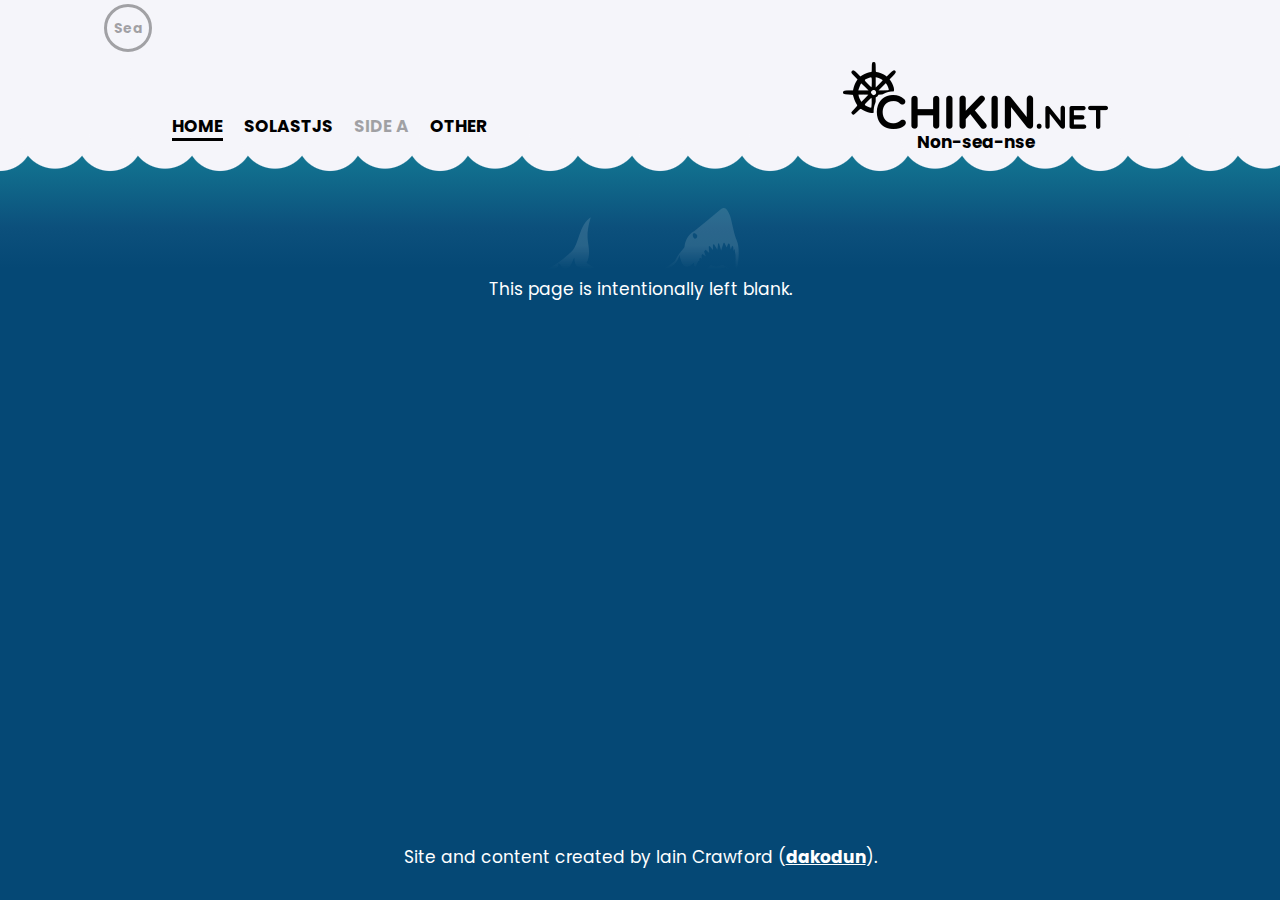
<file: index.html>
<!doctype html><html lang=en-GB><head><title id=title>c h i k i n . n e t</title>
<link rel=apple-touch-icon sizes=180x180 href=/apple-touch-icon.png><link rel=icon type=image/png sizes=32x32 href=/favicon-32x32.png><link rel=icon type=image/png sizes=16x16 href=/favicon-16x16.png><link rel=manifest href=/site.webmanifest><link rel=stylesheet href="https://fonts.googleapis.com/css2?family=Poppins:ital,wght@0,400;0,700;1,400;1,700&display=swap"><link rel=stylesheet type=text/css href=/style.css><script type=module src=/themes.js></script><script type=module src=/shark.js></script><meta charset=utf-8><meta name=viewport content="width=device-width,initial-scale=1"><meta name=generator content="Hugo 0.141.0"></head><body><div id=wrapper><div id=not-footer><div id=theme-control><button type=button id=theme-button-sea class=theme-button disabled>Sea</button></div><div id=header><nav id=nav><a href=/ class=nav-current>HOME</a>
<a href=/site/solastjs/>SOLASTJS</a>
<span class=nav-inactive>SIDE A</span>
<a href=/site/other/>OTHER</a></nav><span id=logo><span id=logo-img><img id=logo-img_ src=/img/logo_.png></span>
<span id=logo-text>Non-sea-nse</span></span></div><div id=nav-small_><nav id=nav-small><a href=/ class=nav-current>HOME</a>
<a href=/site/solastjs/>SOLASTJS</a>
<span class=nav-inactive>SIDE A</span>
<a href=/site/other/>OTHER</a></nav></div><div id=main><div style=text-align:center><img id=secretshark src=/site/secretshark_1.png title=secret_shark_shh width=242px height=61px></img><br><p style=margin-top:0;display:inline-block>This page is intentionally left blank.</p></div></div></div><footer id=footer>Site and content created by Iain Crawford (<a href=https://github.com/dakodun>dakodun</a>).</footer></div></body></html>
</file>
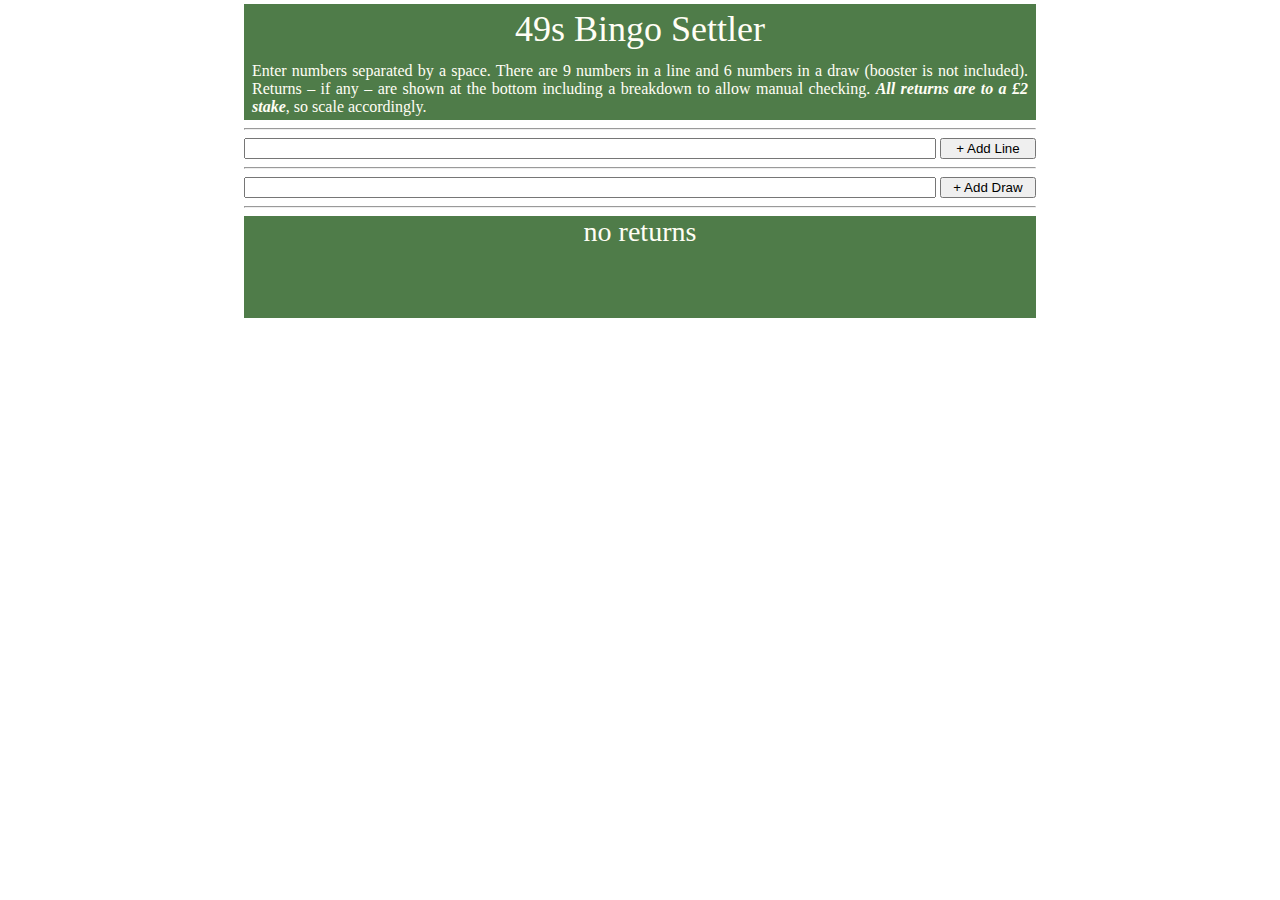
<file: 49sbingo/index.html>
<!DOCTYPE html>
<html lang="en-GB">
<head>
<title id="title">4 9 s _ B I N G O _ S E T T L E R</title>

<meta charset="utf-8">
<link rel="stylesheet" type="text/css" href="style.css">
<script type="module" src="script.js"></script>

<meta name="viewport" content="width=device-width, initial-scale=1" />
</head>

<body>
  <div id="Wrapper">
    <div id="Header">
      49s Bingo Settler
    </div>

    <div id="SubHeader">
        Enter numbers separated by a space. There are 9 numbers in a line 
      and 6 numbers in a draw (booster is not included). Returns &ndash; if 
      any &ndash; are shown at the bottom including a breakdown to allow 
      manual checking. <strong>All returns are to a £2 stake</strong>, so 
      scale accordingly.
    </div>

    <hr>

    <div>
      <div id="Lines">
        
      </div>
      <div class="Controls">
        <input id="tAddLine" type="text">
        <input id="bAddLine" type="button" value="+ Add Line">
      </div>
    </div>
    
    <hr>
    
    <div>
      <div id="Draws">
        
      </div>
      <div class="Controls">
        <input id="tAddDraw" type="text">
        <input id="bAddDraw" type="button" value="+ Add Draw">
      </div>
    </div>

    <hr>

    <div>
      <div id="Returns">
        <p id="ReturnsTotal">no returns</p>
      </div>
    </div>
  </div>
</body>
</html>
</file>
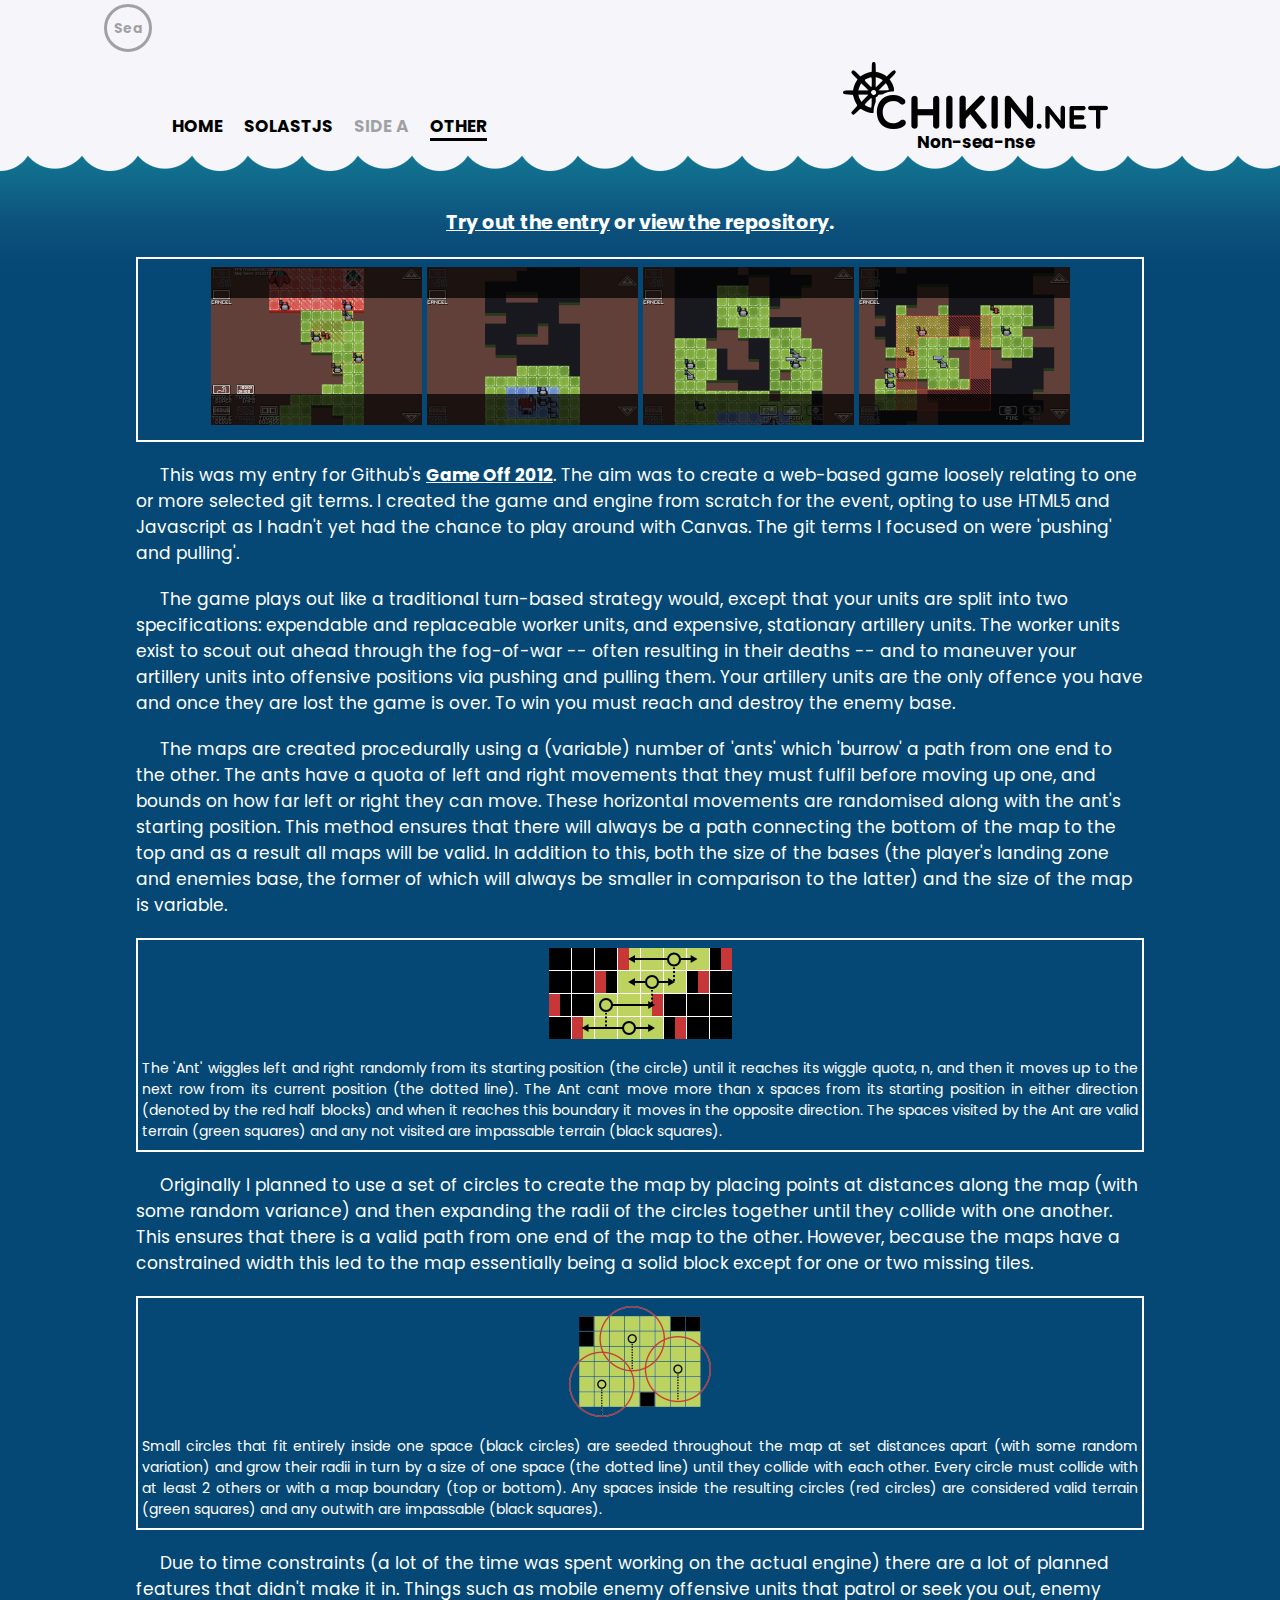
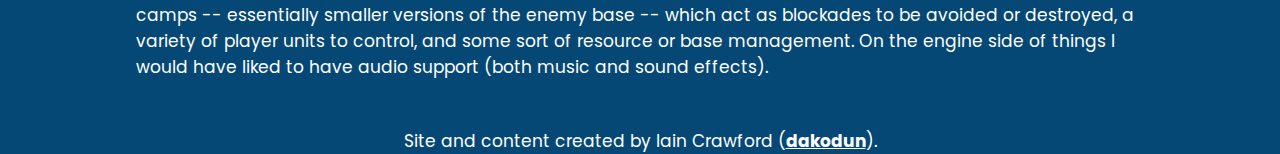
<file: site/gameoff2012/index.html>
<!doctype html><html lang=en-GB><head><title id=title>c h i k i n . n e t</title>
<link rel=apple-touch-icon sizes=180x180 href=/apple-touch-icon.png><link rel=icon type=image/png sizes=32x32 href=/favicon-32x32.png><link rel=icon type=image/png sizes=16x16 href=/favicon-16x16.png><link rel=manifest href=/site.webmanifest><link rel=stylesheet href="https://fonts.googleapis.com/css2?family=Poppins:ital,wght@0,400;0,700;1,400;1,700&display=swap"><link rel=stylesheet type=text/css href=/style.css><script type=module src=/themes.js></script><script type=module src=/shark.js></script><meta charset=utf-8><meta name=viewport content="width=device-width,initial-scale=1"><meta name=generator content="Hugo 0.141.0"></head><body><div id=wrapper><div id=not-footer><div id=theme-control><button type=button id=theme-button-sea class=theme-button disabled>Sea</button></div><div id=header><nav id=nav><a href=/>HOME</a>
<a href=/site/solastjs/>SOLASTJS</a>
<span class=nav-inactive>SIDE A</span>
<a href=/site/other/ class=nav-current>OTHER</a></nav><span id=logo><span id=logo-img><img id=logo-img_ src=/img/logo_.png></span>
<span id=logo-text>Non-sea-nse</span></span></div><div id=nav-small_><nav id=nav-small><a href=/>HOME</a>
<a href=/site/solastjs/>SOLASTJS</a>
<span class=nav-inactive>SIDE A</span>
<a href=/site/other/ class=nav-current>OTHER</a></nav></div><div id=main><p class=blogimportant><a href=https://chikin.net/game-off-2012>Try out the entry</a> or <a href=https://github.com/dakodun/game-off-2012>view the repository</a>.</p><p class=thumbbar><a href=/site/gameoff2012/ss1.png><img class=thumb src=/site/gameoff2012/ss1_t.png title=game-off-2012-screen-1-thumb width=211px height=158px></img></a>
<a href=/site/gameoff2012/ss2.png><img class=thumb src=/site/gameoff2012/ss2_t.png title=game-off-2012-screen-2-thumb width=211px height=158px></img></a>
<a href=/site/gameoff2012/ss3.png><img class=thumb src=/site/gameoff2012/ss3_t.png title=game-off-2012-screen-3-thumb width=211px height=158px></img></a>
<a href=/site/gameoff2012/ss4.png><img class=thumb src=/site/gameoff2012/ss4_t.png title=game-off-2012-screen-4-thumb width=211px height=158px></img></a></p><p class=blogpost>This was my entry for Github's <a href=https://github.com/blog/1303-github-game-off>Game Off 2012</a>. The aim was to create a web-based game loosely relating to one or more selected git
terms. I created the game and engine from scratch for the event, opting to use HTML5 and Javascript as I hadn't yet had the chance to
play around with Canvas. The git terms I focused on were 'pushing' and pulling'.</p><p class=blogpost>The game plays out like a traditional turn-based strategy would, except that your units are split into two specifications: expendable
and replaceable worker units, and expensive, stationary artillery units. The worker units exist to scout out ahead through the
fog-of-war -- often resulting in their deaths -- and to maneuver your artillery units into offensive positions via pushing and pulling
them. Your artillery units are the only offence you have and once they are lost the game is over. To win you must reach and destroy the
enemy base.</p><p class=blogpost>The maps are created procedurally using a (variable) number of 'ants' which 'burrow' a path from one end to the other. The ants have a
quota of left and right movements that they must fulfil before moving up one, and bounds on how far left or right they can move. These
horizontal movements are randomised along with the ant's starting position. This method ensures that there will always be a path
connecting the bottom of the map to the top and as a result all maps will be valid. In addition to this, both the size of the bases
(the player's landing zone and enemies base, the former of which will always be smaller in comparison to the latter) and the size of
the map is variable.</p><p class=thumbbar><a href=/site/gameoff2012/ssmapgen1.png><img class=thumb src=/site/gameoff2012/ssmapgen1_t.png title=game-off-2012-map-generation-ant-thumb width=183px height=91px></img></a>
<span class=thumblabel>The 'Ant' wiggles left and right randomly from its starting position (the circle) until it reaches its wiggle quota, n, and then it moves
up to the next row from its current position (the dotted line). The Ant cant move more than x spaces from its starting position in either
direction (denoted by the red half blocks) and when it reaches this boundary it moves in the opposite direction. The spaces visited by the Ant
are valid terrain (green squares) and any not visited are impassable terrain (black squares).</span></p><p class=blogpost>Originally I planned to use a set of circles to create the map by placing points at distances along the map (with some random variance)
and then expanding the radii of the circles together until they collide with one another. This ensures that there is a valid path from one end of
the map to the other. However, because the maps have a constrained width this led to the map essentially being a solid block except for one
or two missing tiles.</p><p class=thumbbar><a href=/site/gameoff2012/ssmapgen2.png><img class=thumb src=/site/gameoff2012/ssmapgen2_t.png title=game-off-2012-map-generation-circle-thumb width=142px height=111px></img></a>
<span class=thumblabel>Small circles that fit entirely inside one space (black circles) are seeded throughout the map at set distances apart (with some random
variation) and grow their radii in turn by a size of one space (the dotted line) until they collide with each other. Every circle must collide
with at least 2 others or with a map boundary (top or bottom). Any spaces inside the resulting circles (red circles) are considered valid
terrain (green squares) and any outwith are impassable (black squares).</span></p><p class=blogpost>Due to time constraints (a lot of the time was spent working on the actual engine) there are a lot of planned features that didn't make
it in. Things such as mobile enemy offensive units that patrol or seek you out, enemy camps -- essentially smaller versions of the enemy
base -- which act as blockades to be avoided or destroyed, a variety of player units to control, and some sort of resource or base
management. On the engine side of things I would have liked to have audio support (both music and sound effects).</p></div></div><footer id=footer>Site and content created by Iain Crawford (<a href=https://github.com/dakodun>dakodun</a>).</footer></div></body></html>
</file>
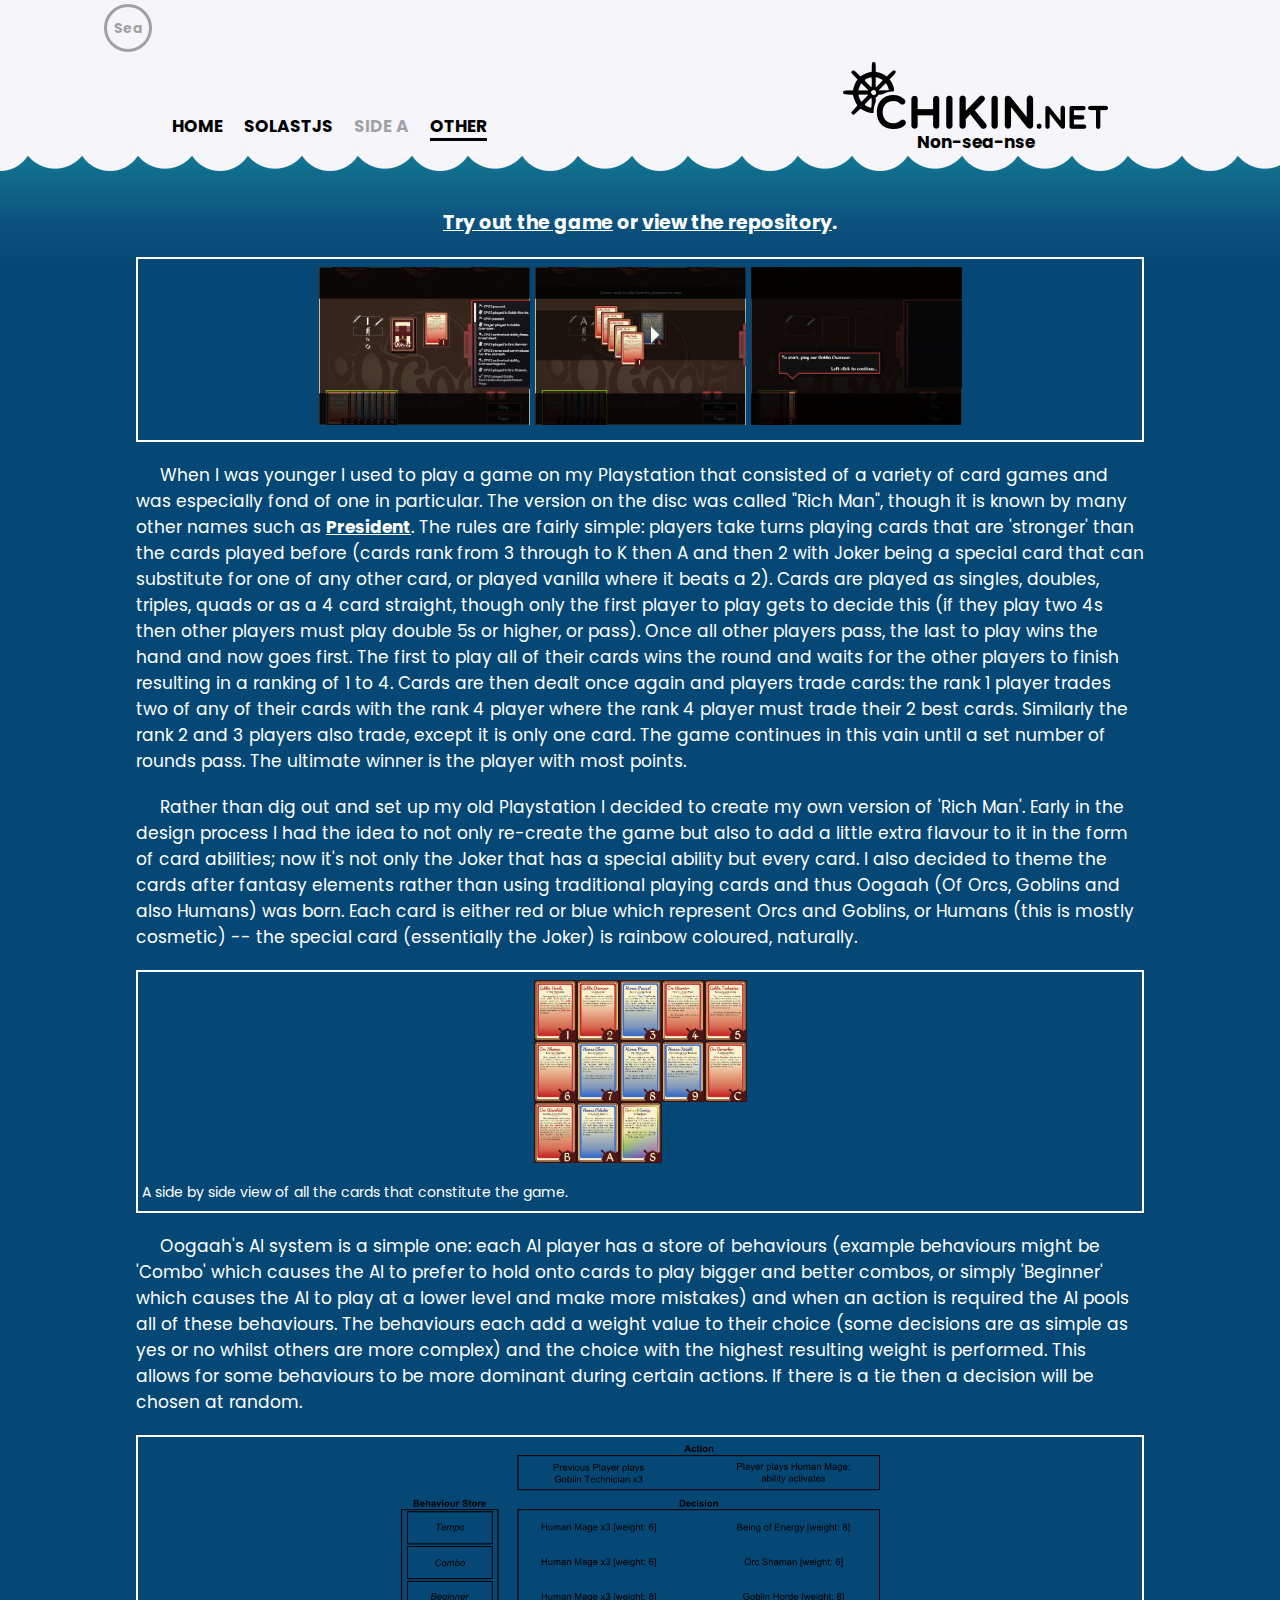
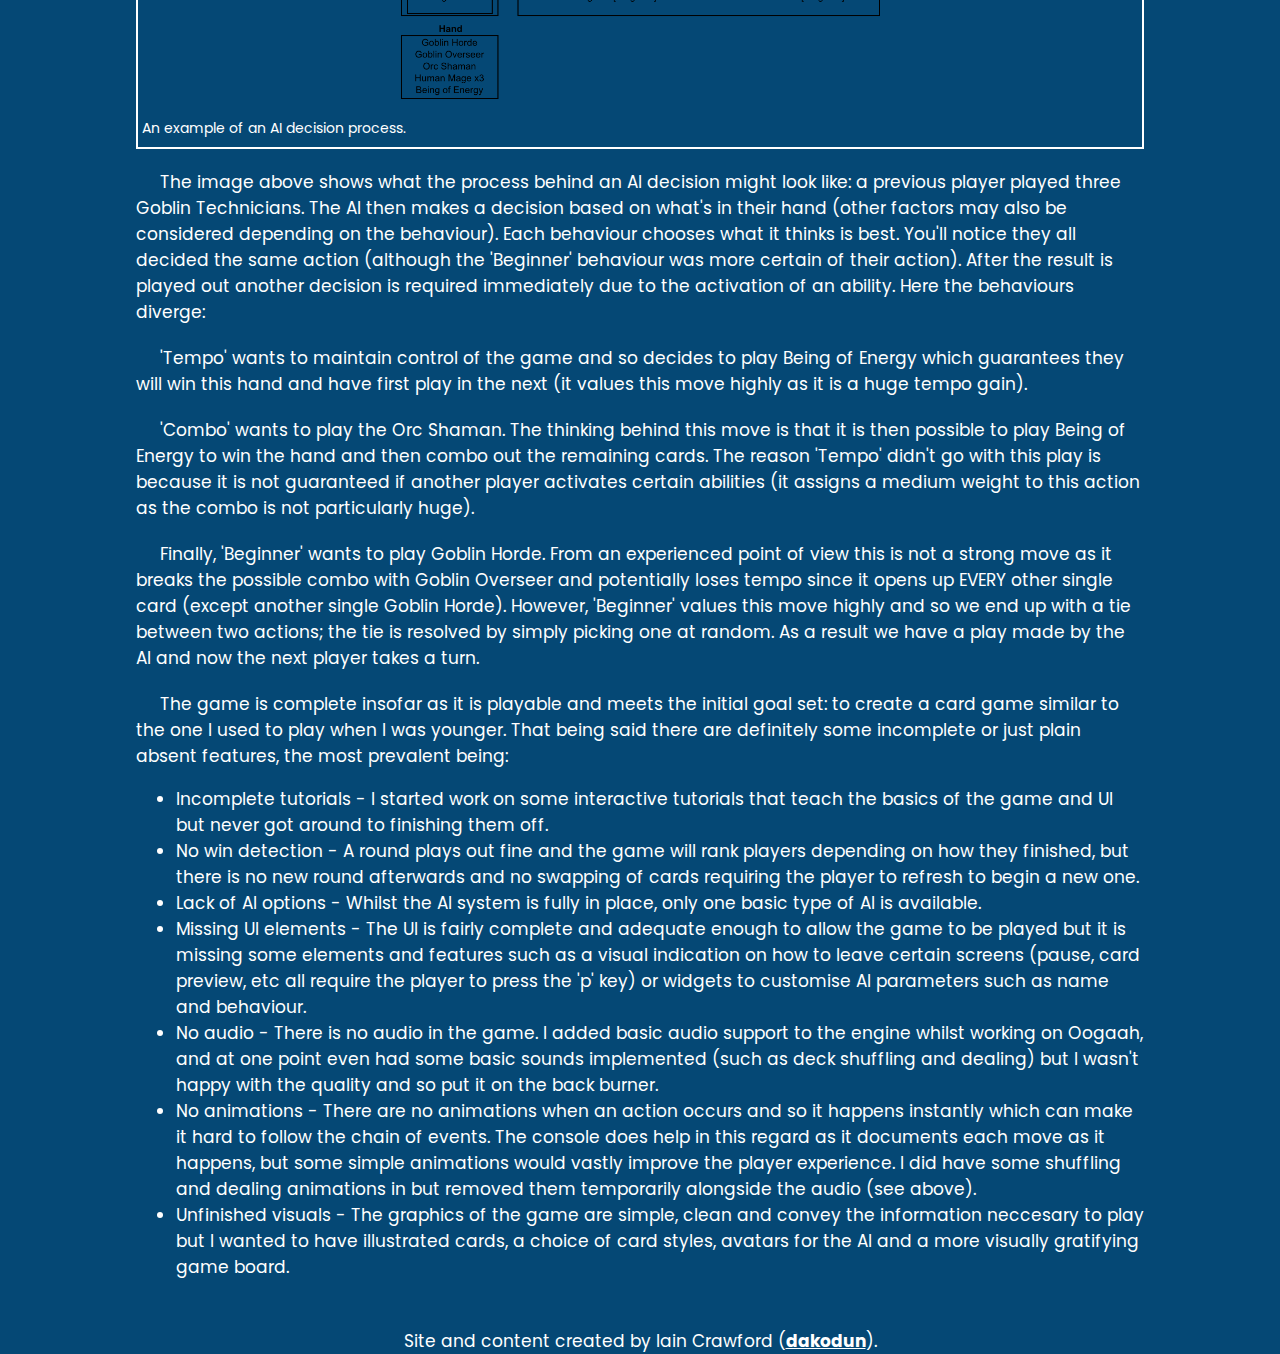
<file: site/oogaah/index.html>
<!doctype html><html lang=en-GB><head><title id=title>c h i k i n . n e t</title>
<link rel=apple-touch-icon sizes=180x180 href=/apple-touch-icon.png><link rel=icon type=image/png sizes=32x32 href=/favicon-32x32.png><link rel=icon type=image/png sizes=16x16 href=/favicon-16x16.png><link rel=manifest href=/site.webmanifest><link rel=stylesheet href="https://fonts.googleapis.com/css2?family=Poppins:ital,wght@0,400;0,700;1,400;1,700&display=swap"><link rel=stylesheet type=text/css href=/style.css><script type=module src=/themes.js></script><script type=module src=/shark.js></script><meta charset=utf-8><meta name=viewport content="width=device-width,initial-scale=1"><meta name=generator content="Hugo 0.141.0"></head><body><div id=wrapper><div id=not-footer><div id=theme-control><button type=button id=theme-button-sea class=theme-button disabled>Sea</button></div><div id=header><nav id=nav><a href=/>HOME</a>
<a href=/site/solastjs/>SOLASTJS</a>
<span class=nav-inactive>SIDE A</span>
<a href=/site/other/ class=nav-current>OTHER</a></nav><span id=logo><span id=logo-img><img id=logo-img_ src=/img/logo_.png></span>
<span id=logo-text>Non-sea-nse</span></span></div><div id=nav-small_><nav id=nav-small><a href=/>HOME</a>
<a href=/site/solastjs/>SOLASTJS</a>
<span class=nav-inactive>SIDE A</span>
<a href=/site/other/ class=nav-current>OTHER</a></nav></div><div id=main><p class=blogimportant><a href=https://chikin.net/oogaah>Try out the game</a> or <a href=https://github.com/dakodun/oogaah>view the repository</a>.</p><p class=thumbbar><a href=/site/oogaah/ss1.png><img class=thumb src=/site/oogaah/ss1_t.png title=oogaah-screen-1-thumb width=211px height=158px></img></a>
<a href=/site/oogaah/ss2.png><img class=thumb src=/site/oogaah/ss2_t.png title=oogaah-screen-2-thumb width=211px height=158px></img></a>
<a href=/site/oogaah/ss3.png><img class=thumb src=/site/oogaah/ss3_t.png title=oogaah-screen-3-thumb width=211px height=158px></img></a></p><p class=blogpost>When I was younger I used to play a game on my Playstation that consisted of a variety of card games and was especially fond of one in particular. The version on
the disc was called "Rich Man", though it is known by many other names such as <a href=https://en.wikipedia.org/wiki/President_(card_game)>President</a>. The rules are
fairly simple: players take turns playing cards that are 'stronger' than the cards played before (cards rank from 3 through to K then A and then 2 with Joker being a
special card that can substitute for one of any other card, or played vanilla where it beats a 2). Cards are played as singles, doubles, triples, quads or as a 4 card
straight, though only the first player to play gets to decide this (if they play two 4s then other players must play double 5s or higher, or pass). Once all other players
pass, the last to play wins the hand and now goes first. The first to play all of their cards wins the round and waits for the other players to finish resulting in a ranking of 1
to 4. Cards are then dealt once again and players trade cards: the rank 1 player trades two of any of their cards with the rank 4 player where the rank 4 player must trade
their 2 best cards. Similarly the rank 2 and 3 players also trade, except it is only one card. The game continues in this vain until a set number of rounds pass. The
ultimate winner is the player with most points.</p><p class=blogpost>Rather than dig out and set up my old Playstation I decided to create my own version of 'Rich Man'. Early in the design process I had the idea to not only re-create
the game but also to add a little extra flavour to it in the form of card abilities; now it's not only the Joker that has a special ability but every card. I also decided
to theme the cards after fantasy elements rather than using traditional playing cards and thus Oogaah (Of Orcs, Goblins and also Humans) was born. Each card is either red
or blue which represent Orcs and Goblins, or Humans (this is mostly cosmetic) -- the special card (essentially the Joker) is rainbow coloured, naturally.</p><p class=thumbbar><a href=/site/oogaah/cards.png><img class=thumb src=/site/oogaah/cards.png title=oogaah-cards width=213px height=182px></img></a>
<span class=thumblabel>A side by side view of all the cards that constitute the game.</span></p><p class=blogpost>Oogaah's AI system is a simple one: each AI player has a store of behaviours (example behaviours might be 'Combo' which causes the AI to prefer to hold onto cards
to play bigger and better combos, or simply 'Beginner' which causes the AI to play at a lower level and make more mistakes) and when an action is required the AI pools
all of these behaviours. The behaviours each add a weight value to their choice (some decisions are as simple as yes or no whilst others are more complex) and the choice
with the highest resulting weight is performed. This allows for some behaviours to be more dominant during certain actions. If there is a tie then a decision will be
chosen at random.</p><p class=thumbbar><a href=/site/oogaah/ai.png><img class=thumb src=/site/oogaah/ai.png title=oogaah-ai-system width=479px height=254px></img></a>
<span class=thumblabel>An example of an AI decision process.</span></p><p class=blogpost>The image above shows what the process behind an AI decision might look like: a previous player played three Goblin Technicians. The AI then makes a decision based on what's in their hand (other factors may
also be considered depending on the behaviour). Each behaviour chooses what it thinks is best. You'll notice they all decided the same action (although the 'Beginner'
behaviour was more certain of their action). After the result is played out another decision is required immediately due to the activation of an ability. Here the
behaviours diverge:</p><p class=blogpost>'Tempo' wants to maintain control of the game and so decides to play Being of Energy which guarantees they will win this hand and have first play
in the next (it values this move highly as it is a huge tempo gain).</p><p class=blogpost>'Combo' wants to play the Orc Shaman. The thinking behind this move is that it is then possible to
play Being of Energy to win the hand and then combo out the remaining cards. The reason 'Tempo' didn't go with this play is because it is not guaranteed if another
player activates certain abilities (it assigns a medium weight to this action as the combo is not particularly huge).</p><p class=blogpost>Finally, 'Beginner' wants to play Goblin Horde.
From an experienced point of view this is not a strong move as it breaks the possible combo with Goblin Overseer and potentially loses tempo since it opens up EVERY
other single card (except another single Goblin Horde). However, 'Beginner' values this move highly and so we end up with a tie between two actions; the tie is resolved
by simply picking one at random. As a result we have a play made by the AI and now the next player takes a turn.</p><p class=blogpost>The game is complete insofar as it is playable and meets the initial goal set: to create a card game similar to the one I used to play when I was younger.
That being said there are definitely some incomplete or just plain absent features, the most prevalent being:<ul><li>Incomplete tutorials - I started work on some interactive tutorials that teach the basics of the game and UI but never got around to finishing them off.</li><li>No win detection - A round plays out fine and the game will rank players depending on how they finished, but there is no new round afterwards and no swapping
of cards requiring the player to refresh to begin a new one.</li><li>Lack of AI options - Whilst the AI system is fully in place, only one basic type of AI is available.</li><li>Missing UI elements - The UI is fairly complete and adequate enough to allow the game to be played but it is missing some elements and features such as a
visual indication on how to leave certain screens (pause, card preview, etc all require the player to press the 'p' key) or widgets to customise AI parameters
such as name and behaviour.</li><li>No audio - There is no audio in the game. I added basic audio support to the engine whilst working on Oogaah, and at one point even had some basic sounds
implemented (such as deck shuffling and dealing) but I wasn't happy with the quality and so put it on the back burner.</li><li>No animations - There are no animations when an action occurs and so it happens instantly which can make it hard to follow the chain of events. The console
does help in this regard as it documents each move as it happens, but some simple animations would vastly improve the player experience. I did have some shuffling
and dealing animations in but removed them temporarily alongside the audio (see above).</li><li>Unfinished visuals - The graphics of the game are simple, clean and convey the information neccesary to play but I wanted to have illustrated cards, a choice
of card styles, avatars for the AI and a more visually gratifying game board.</li></ul></p></div></div><footer id=footer>Site and content created by Iain Crawford (<a href=https://github.com/dakodun>dakodun</a>).</footer></div></body></html>
</file>
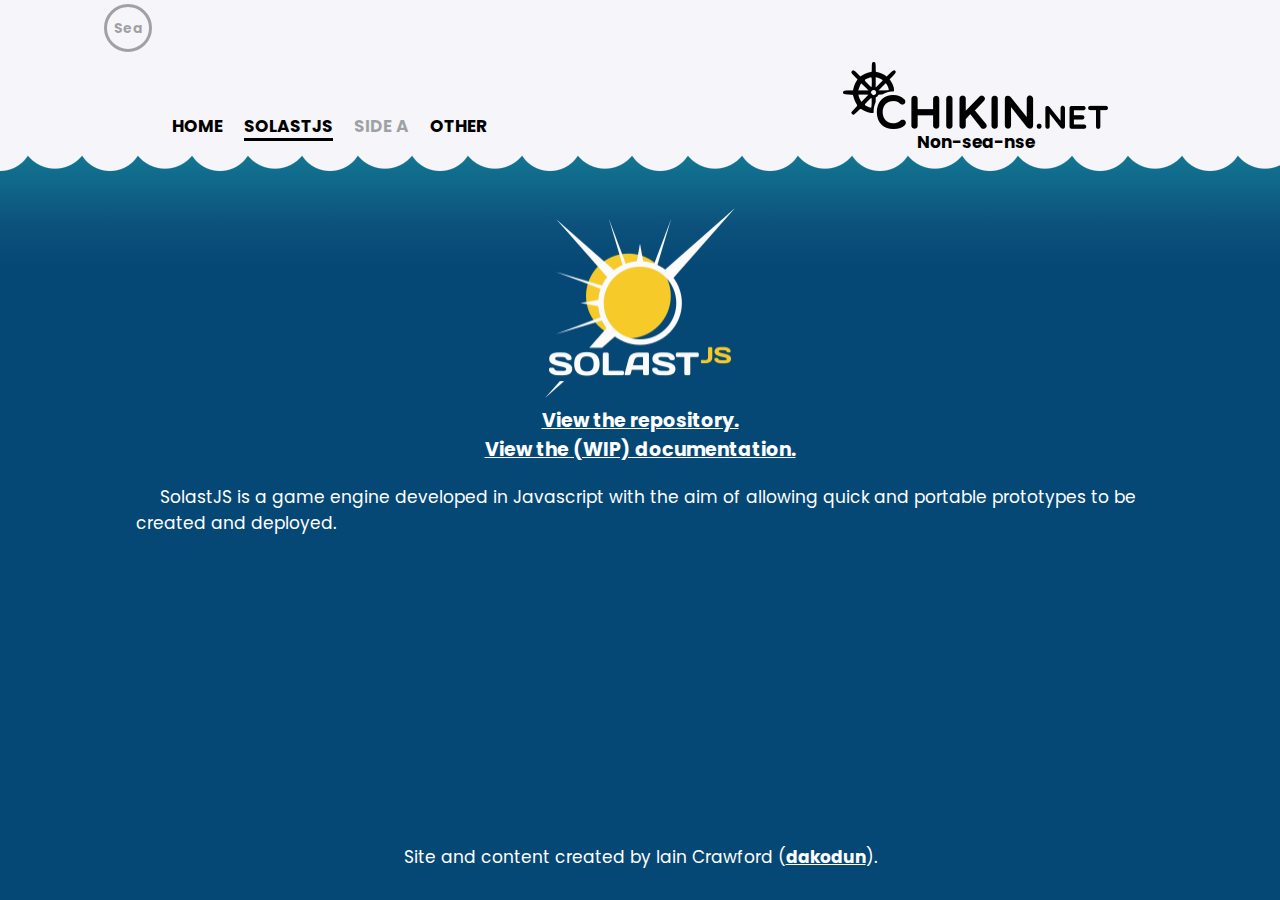
<file: site/solastjs/index.html>
<!doctype html><html lang=en-GB><head><title id=title>c h i k i n . n e t</title>
<link rel=apple-touch-icon sizes=180x180 href=/apple-touch-icon.png><link rel=icon type=image/png sizes=32x32 href=/favicon-32x32.png><link rel=icon type=image/png sizes=16x16 href=/favicon-16x16.png><link rel=manifest href=/site.webmanifest><link rel=stylesheet href="https://fonts.googleapis.com/css2?family=Poppins:ital,wght@0,400;0,700;1,400;1,700&display=swap"><link rel=stylesheet type=text/css href=/style.css><script type=module src=/themes.js></script><script type=module src=/shark.js></script><meta charset=utf-8><meta name=viewport content="width=device-width,initial-scale=1"><meta name=generator content="Hugo 0.141.0"></head><body><div id=wrapper><div id=not-footer><div id=theme-control><button type=button id=theme-button-sea class=theme-button disabled>Sea</button></div><div id=header><nav id=nav><a href=/>HOME</a>
<a href=/site/solastjs/ class=nav-current>SOLASTJS</a>
<span class=nav-inactive>SIDE A</span>
<a href=/site/other/>OTHER</a></nav><span id=logo><span id=logo-img><img id=logo-img_ src=/img/logo_.png></span>
<span id=logo-text>Non-sea-nse</span></span></div><div id=nav-small_><nav id=nav-small><a href=/>HOME</a>
<a href=/site/solastjs/ class=nav-current>SOLASTJS</a>
<span class=nav-inactive>SIDE A</span>
<a href=/site/other/>OTHER</a></nav></div><div id=main><p class=blogimportant><img src=/site/solastjs/solastjs_logo.png title=solastjs_logo width=190px height=190px></img><br><a href=https://github.com/dakodun/solastjs>View the repository.</a><br><a href=https://chikin.net/solastjs>View the (WIP) documentation.</a></p><p class=blogpost>SolastJS is a game engine developed in Javascript with the aim of
allowing quick and portable prototypes to be created and deployed.</p></div></div><footer id=footer>Site and content created by Iain Crawford (<a href=https://github.com/dakodun>dakodun</a>).</footer></div></body></html>
</file>
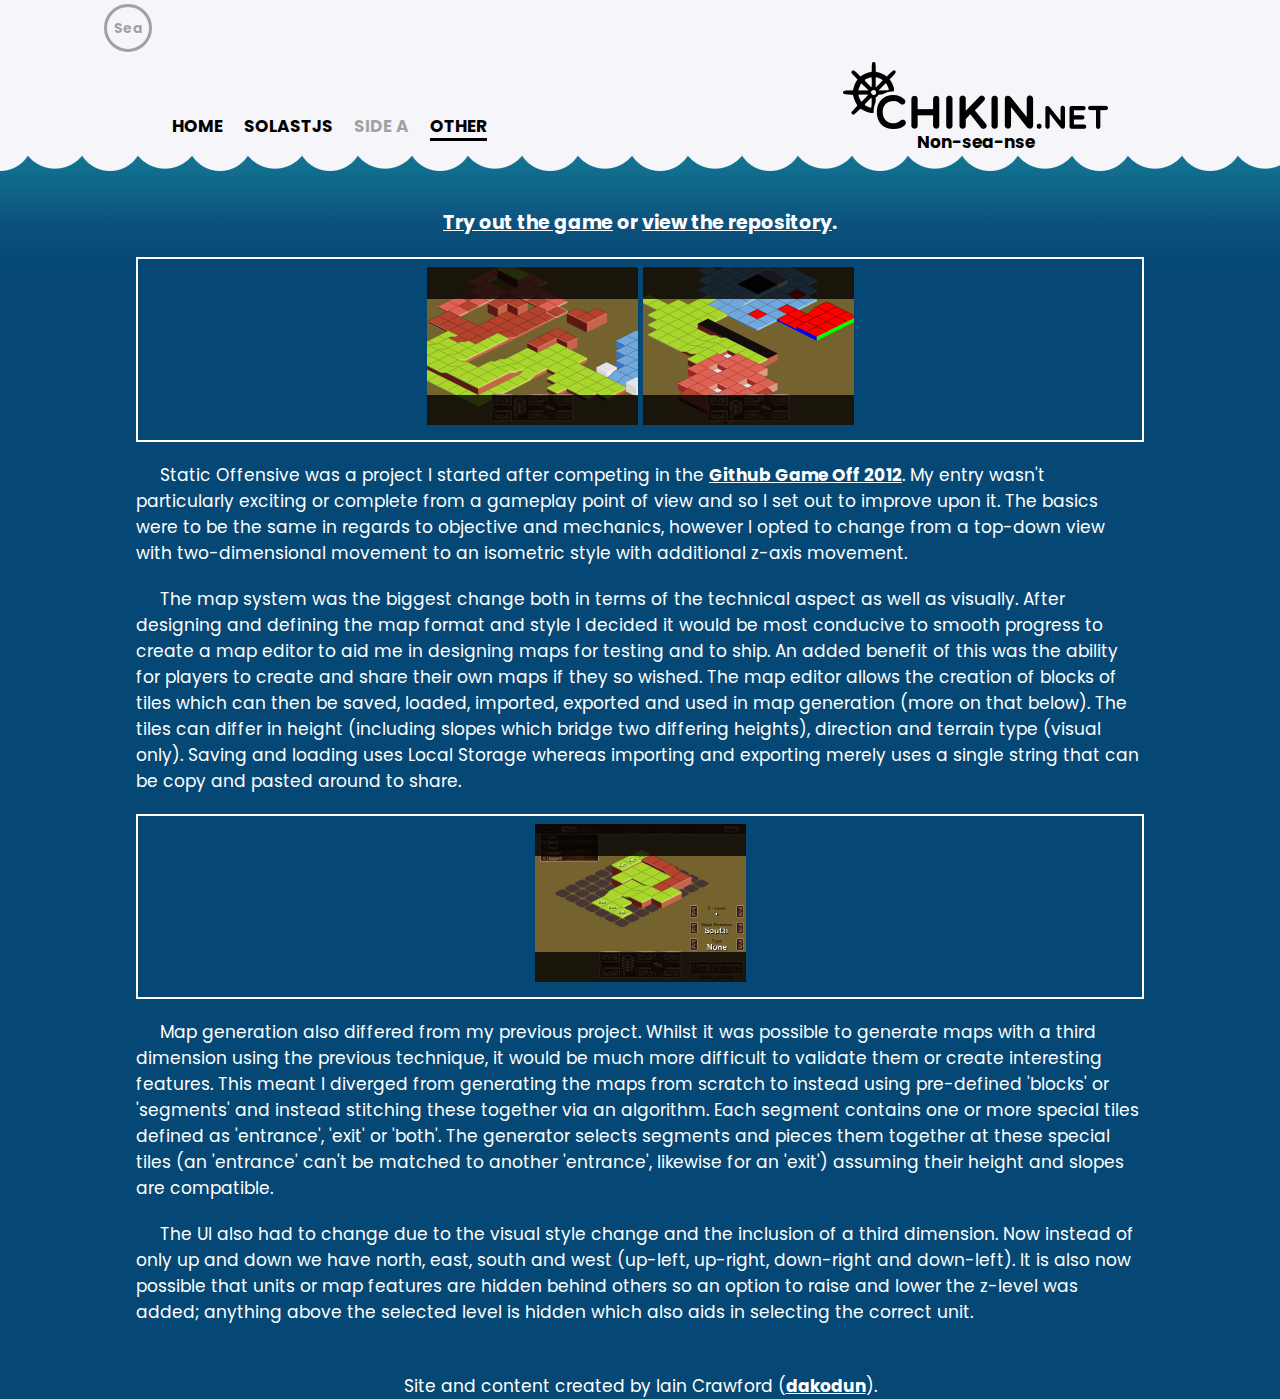
<file: site/staticoffensive/index.html>
<!doctype html><html lang=en-GB><head><title id=title>c h i k i n . n e t</title>
<link rel=apple-touch-icon sizes=180x180 href=/apple-touch-icon.png><link rel=icon type=image/png sizes=32x32 href=/favicon-32x32.png><link rel=icon type=image/png sizes=16x16 href=/favicon-16x16.png><link rel=manifest href=/site.webmanifest><link rel=stylesheet href="https://fonts.googleapis.com/css2?family=Poppins:ital,wght@0,400;0,700;1,400;1,700&display=swap"><link rel=stylesheet type=text/css href=/style.css><script type=module src=/themes.js></script><script type=module src=/shark.js></script><meta charset=utf-8><meta name=viewport content="width=device-width,initial-scale=1"><meta name=generator content="Hugo 0.141.0"></head><body><div id=wrapper><div id=not-footer><div id=theme-control><button type=button id=theme-button-sea class=theme-button disabled>Sea</button></div><div id=header><nav id=nav><a href=/>HOME</a>
<a href=/site/solastjs/>SOLASTJS</a>
<span class=nav-inactive>SIDE A</span>
<a href=/site/other/ class=nav-current>OTHER</a></nav><span id=logo><span id=logo-img><img id=logo-img_ src=/img/logo_.png></span>
<span id=logo-text>Non-sea-nse</span></span></div><div id=nav-small_><nav id=nav-small><a href=/>HOME</a>
<a href=/site/solastjs/>SOLASTJS</a>
<span class=nav-inactive>SIDE A</span>
<a href=/site/other/ class=nav-current>OTHER</a></nav></div><div id=main><p class=blogimportant><a href=https://chikin.net/staticoffensive>Try out the game</a> or <a href=https://github.com/dakodun/staticoffensive>view the repository</a>.</p><p class=thumbbar><a href=/site/staticoffensive/ss1.png><img class=thumb src=/site/staticoffensive/ss1_t.png title=static-offensive-screen-1-thumb width=211px height=158px></img></a>
<a href=/site/staticoffensive/ss2.png><img class=thumb src=/site/staticoffensive/ss2_t.png title=static-offensive-screen-2-thumb width=211px height=158px></img></a></p><p class=blogpost>Static Offensive was a project I started after competing in the <a href=https://github.com/blog/1303-github-game-off>Github Game Off 2012</a>. My entry wasn't
particularly exciting or complete from a gameplay point of view and so I set out to improve upon it. The basics were to be the same in regards to objective and
mechanics, however I opted to change from a top-down view with two-dimensional movement to an isometric style with additional z-axis movement.</p><p class=blogpost>The map system was the biggest change both in terms of the technical aspect as well as visually. After designing and defining the map format and style I decided
it would be most conducive to smooth progress to create a map editor to aid me in designing maps for testing and to ship. An added benefit of this was the ability
for players to create and share their own maps if they so wished. The map editor allows the creation of blocks of tiles which can then be saved,
loaded, imported, exported and used in map generation (more on that below). The tiles can differ in height (including slopes which bridge two differing heights),
direction and terrain type (visual only). Saving and loading uses Local Storage whereas importing and exporting merely uses a single string that can be copy and
pasted around to share.</p><p class=thumbbar><a href=/site/staticoffensive/ssmapeditor.png><img class=thumb src=/site/staticoffensive/ssmapeditor_t.png title=static-offensive-map-editor-thumb width=211px height=158px></img></a></p><p class=blogpost>Map generation also differed from my previous project. Whilst it was possible to generate maps with a third dimension using the previous technique, it would be
much more difficult to validate them or create interesting features. This meant I diverged from generating the maps from scratch to instead using pre-defined 'blocks'
or 'segments' and instead stitching these together via an algorithm. Each segment contains one or more special tiles defined as 'entrance', 'exit' or 'both'. The
generator selects segments and pieces them together at these special tiles (an 'entrance' can't be matched to another 'entrance', likewise for an 'exit') assuming their
height and slopes are compatible.</p><p class=blogpost>The UI also had to change due to the visual style change and the inclusion of a third dimension. Now instead of only up and down we have north, east,
south and west (up-left, up-right, down-right and down-left). It is also now possible that units or map features are hidden behind others so an option to raise and
lower the z-level was added; anything above the selected level is hidden which also aids in selecting the correct unit.</p></div></div><footer id=footer>Site and content created by Iain Crawford (<a href=https://github.com/dakodun>dakodun</a>).</footer></div></body></html>
</file>
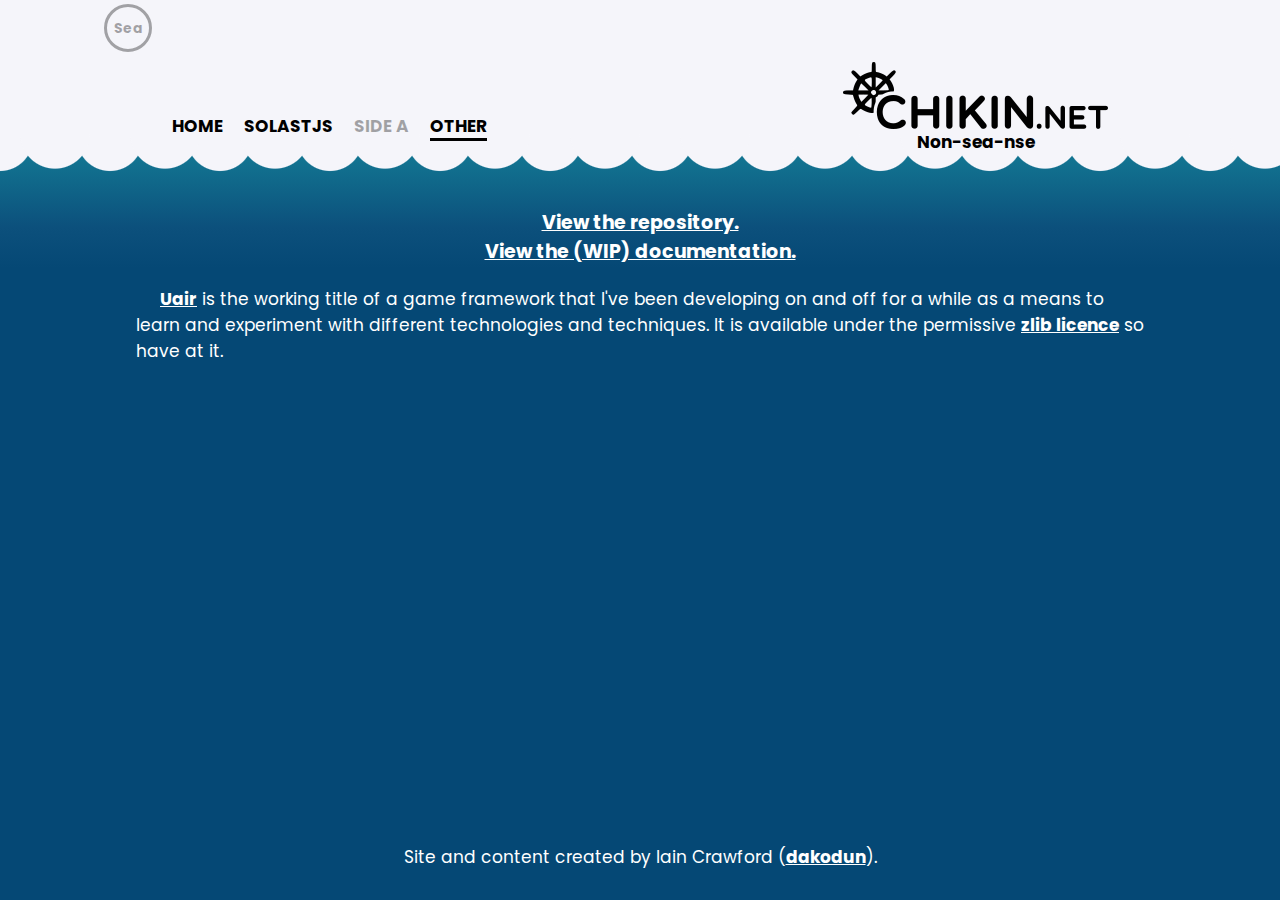
<file: site/uair/index.html>
<!doctype html><html lang=en-GB><head><title id=title>c h i k i n . n e t</title>
<link rel=apple-touch-icon sizes=180x180 href=/apple-touch-icon.png><link rel=icon type=image/png sizes=32x32 href=/favicon-32x32.png><link rel=icon type=image/png sizes=16x16 href=/favicon-16x16.png><link rel=manifest href=/site.webmanifest><link rel=stylesheet href="https://fonts.googleapis.com/css2?family=Poppins:ital,wght@0,400;0,700;1,400;1,700&display=swap"><link rel=stylesheet type=text/css href=/style.css><script type=module src=/themes.js></script><script type=module src=/shark.js></script><meta charset=utf-8><meta name=viewport content="width=device-width,initial-scale=1"><meta name=generator content="Hugo 0.141.0"></head><body><div id=wrapper><div id=not-footer><div id=theme-control><button type=button id=theme-button-sea class=theme-button disabled>Sea</button></div><div id=header><nav id=nav><a href=/>HOME</a>
<a href=/site/solastjs/>SOLASTJS</a>
<span class=nav-inactive>SIDE A</span>
<a href=/site/other/ class=nav-current>OTHER</a></nav><span id=logo><span id=logo-img><img id=logo-img_ src=/img/logo_.png></span>
<span id=logo-text>Non-sea-nse</span></span></div><div id=nav-small_><nav id=nav-small><a href=/>HOME</a>
<a href=/site/solastjs/>SOLASTJS</a>
<span class=nav-inactive>SIDE A</span>
<a href=/site/other/ class=nav-current>OTHER</a></nav></div><div id=main><p class=blogimportant><a href=https://github.com/dakodun/uair>View the repository.</a><br><a href=https://chikin.net/uair>View the (WIP) documentation.</a></p><p class=blogpost><a href=https://en.wiktionary.org/wiki/uair#Scottish_Gaelic>Uair</a> is the
working title of a game framework that I've been developing on and off for a
while as a means to learn and experiment with different technologies and techniques.
It is available under the permissive <a href=https://opensource.org/licenses/Zlib>zlib licence</a>
so have at it.</p></div></div><footer id=footer>Site and content created by Iain Crawford (<a href=https://github.com/dakodun>dakodun</a>).</footer></div></body></html>
</file>
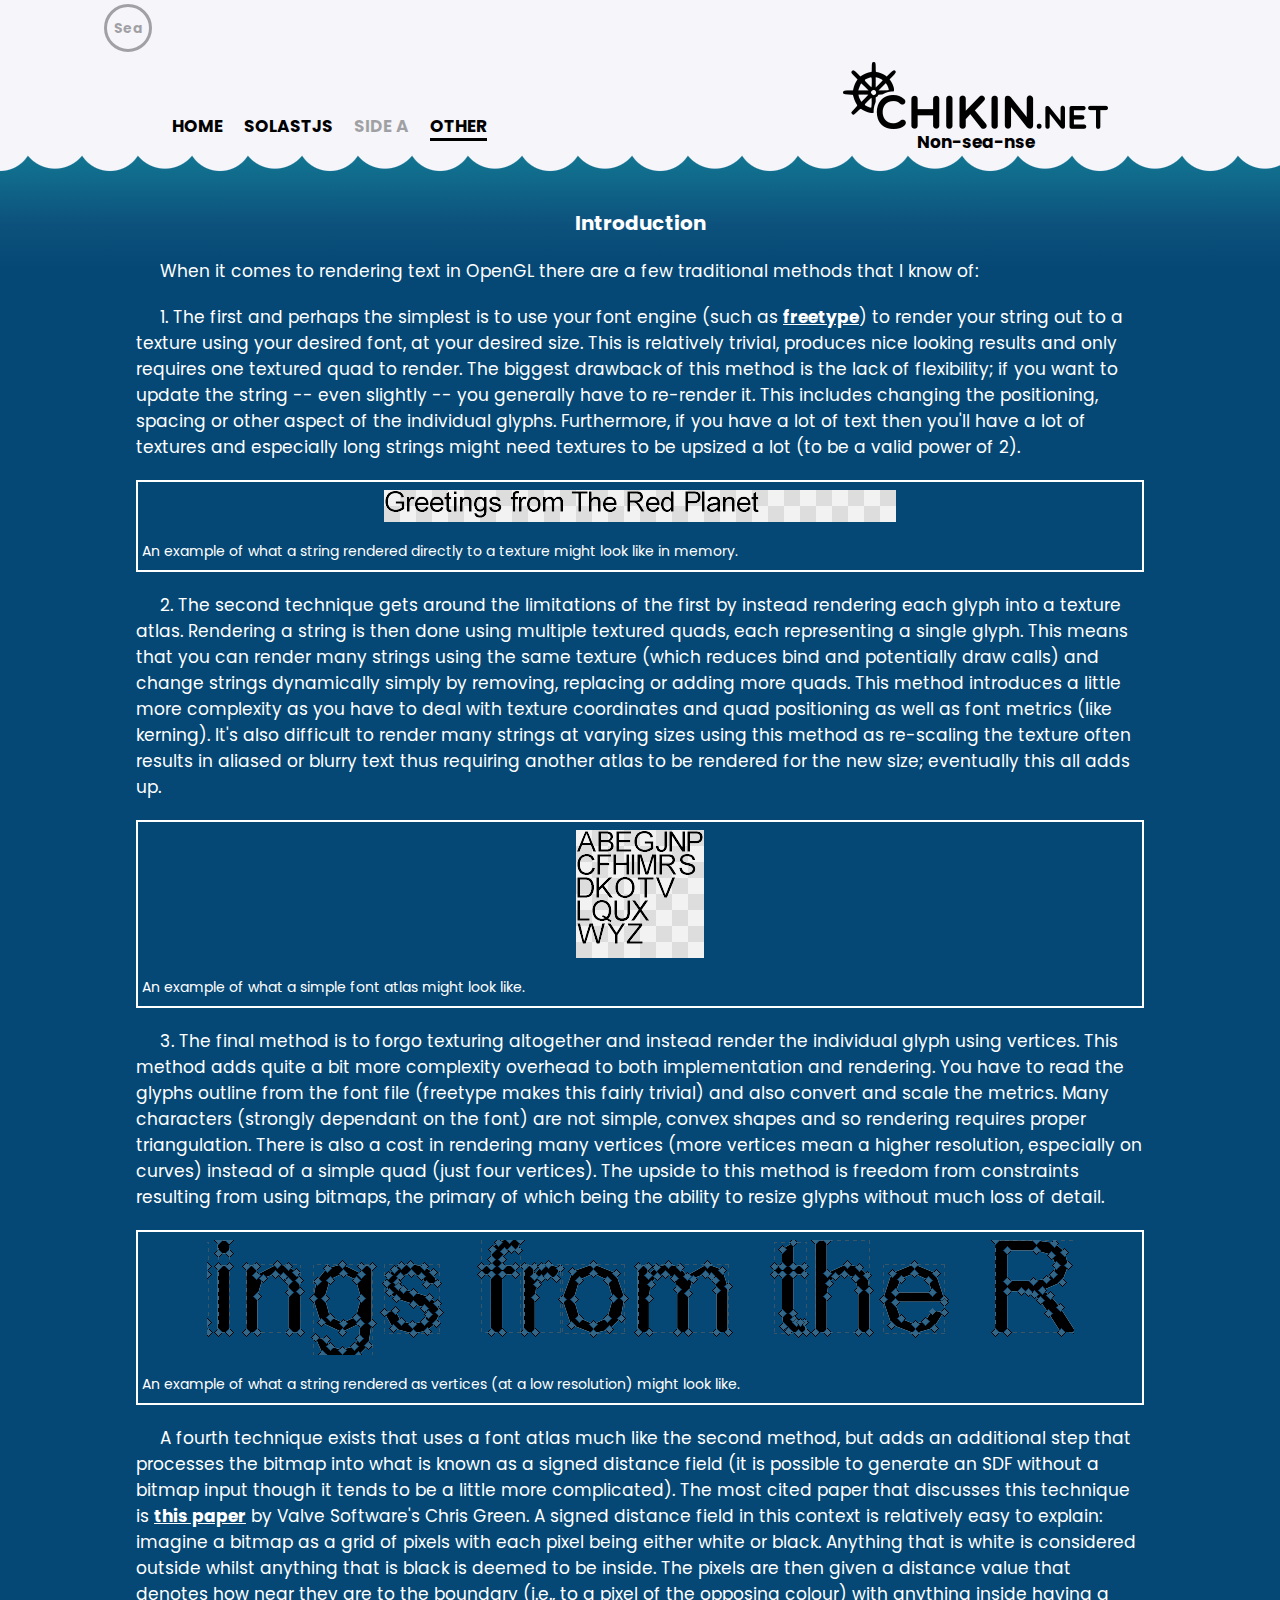
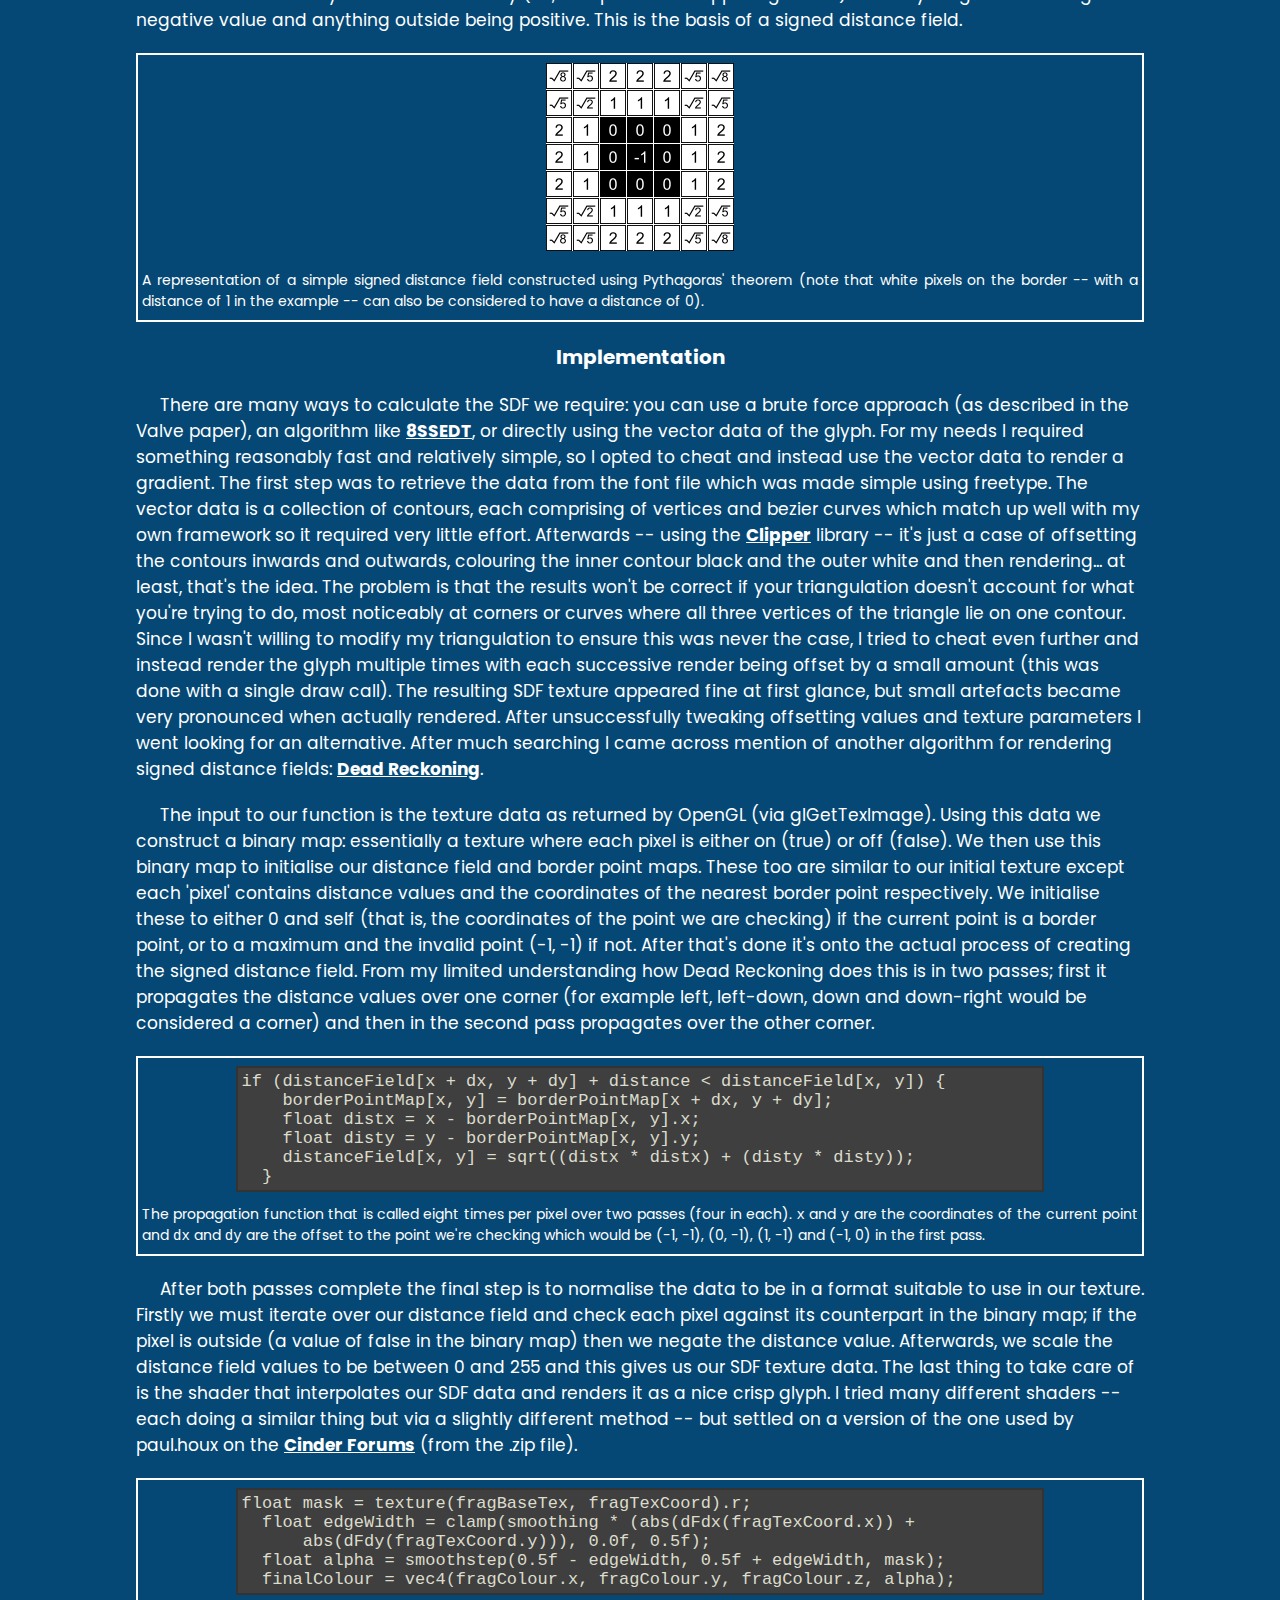
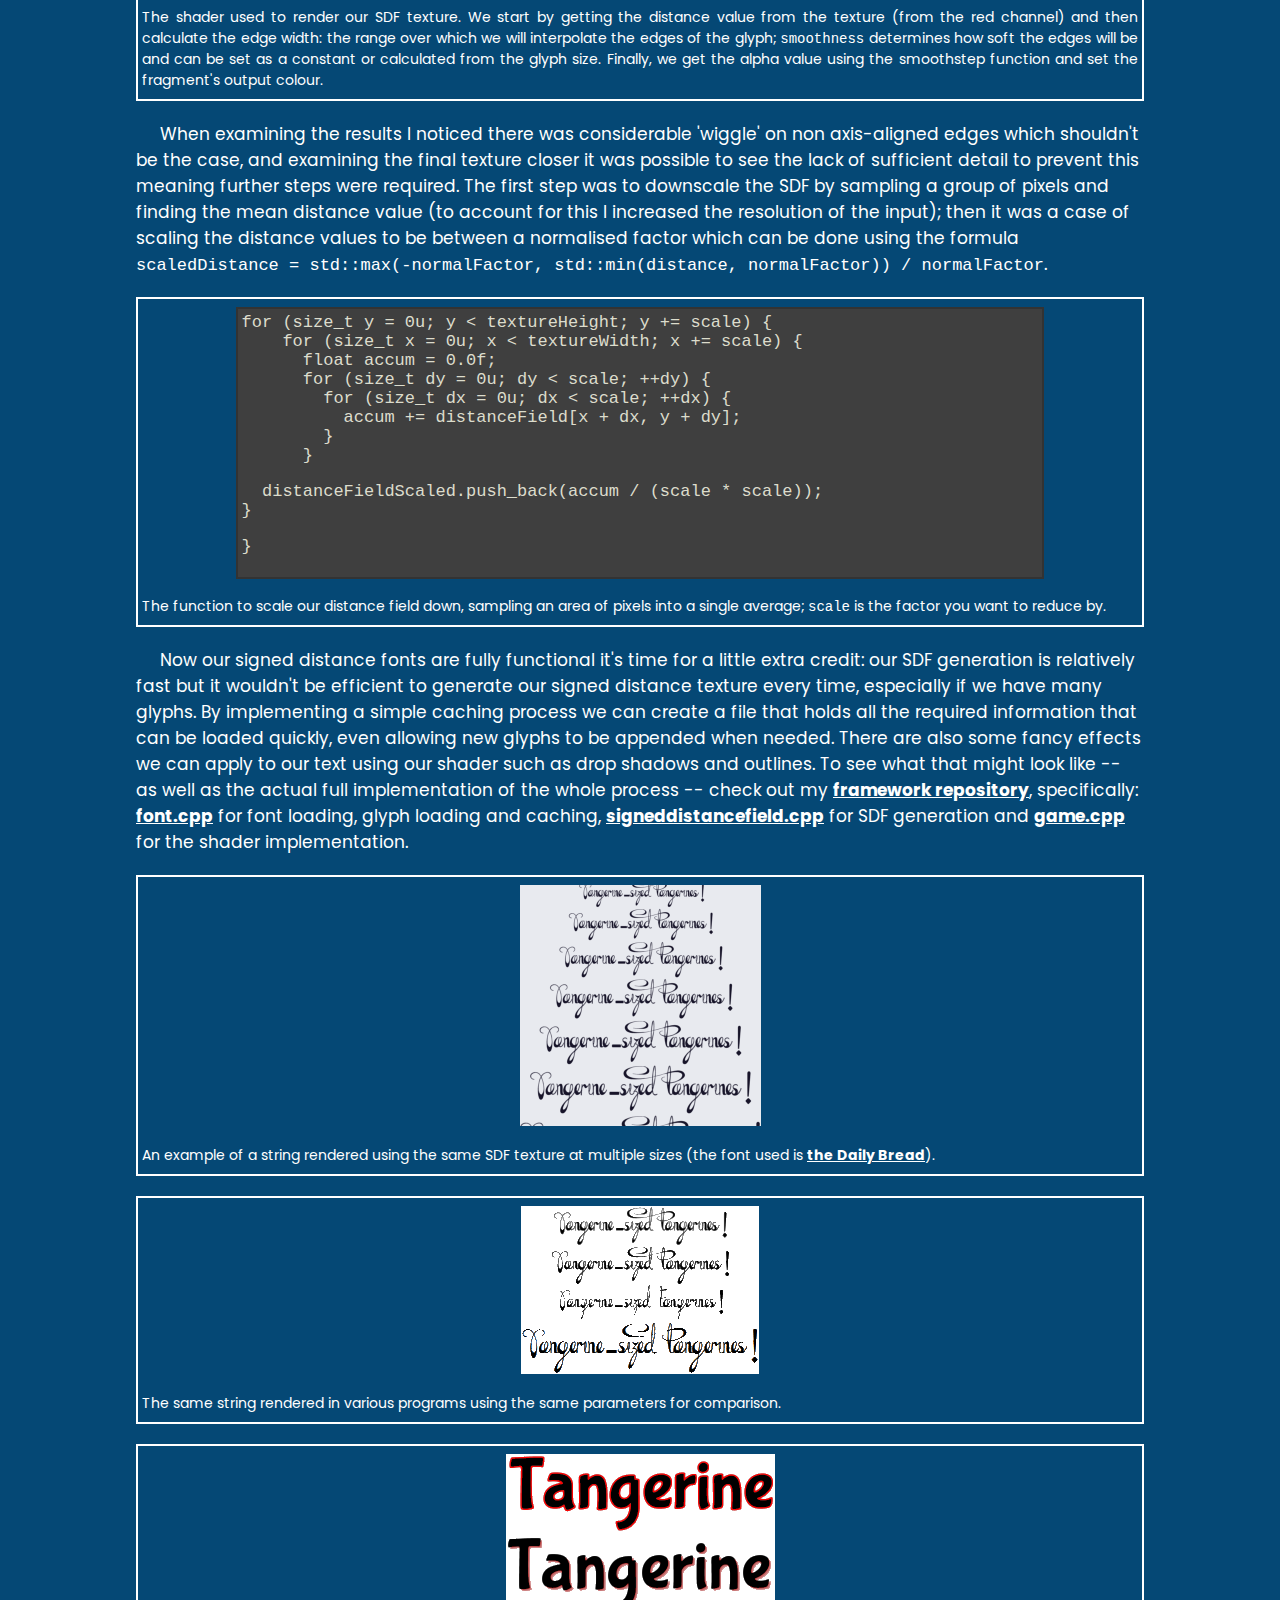
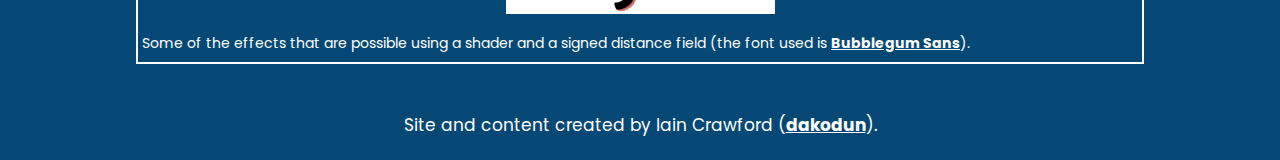
<file: site/posts/sdftextrendering/index.html>
<!doctype html><html lang=en-GB><head><title id=title>c h i k i n . n e t</title>
<link rel=apple-touch-icon sizes=180x180 href=/apple-touch-icon.png><link rel=icon type=image/png sizes=32x32 href=/favicon-32x32.png><link rel=icon type=image/png sizes=16x16 href=/favicon-16x16.png><link rel=manifest href=/site.webmanifest><link rel=stylesheet href="https://fonts.googleapis.com/css2?family=Poppins:ital,wght@0,400;0,700;1,400;1,700&display=swap"><link rel=stylesheet type=text/css href=/style.css><script type=module src=/themes.js></script><script type=module src=/shark.js></script><meta charset=utf-8><meta name=viewport content="width=device-width,initial-scale=1"><meta name=generator content="Hugo 0.141.0"></head><body><div id=wrapper><div id=not-footer><div id=theme-control><button type=button id=theme-button-sea class=theme-button disabled>Sea</button></div><div id=header><nav id=nav><a href=/>HOME</a>
<a href=/site/solastjs/>SOLASTJS</a>
<span class=nav-inactive>SIDE A</span>
<a href=/site/other/ class=nav-current>OTHER</a></nav><span id=logo><span id=logo-img><img id=logo-img_ src=/img/logo_.png></span>
<span id=logo-text>Non-sea-nse</span></span></div><div id=nav-small_><nav id=nav-small><a href=/>HOME</a>
<a href=/site/solastjs/>SOLASTJS</a>
<span class=nav-inactive>SIDE A</span>
<a href=/site/other/ class=nav-current>OTHER</a></nav></div><div id=main><p></p><h2>Introduction</h2><p></p><p class=blogpost>When it comes to rendering text in OpenGL there are a few traditional methods that I know of:</p><p class=blogpost>1. The first and perhaps the simplest is to use your font engine (such as <a href=http://www.freetype.org/ target=_blank>freetype</a>) to render your string out to a texture using your desired font, at your desired size.
This is relatively trivial, produces nice looking results and only requires one textured quad to render. The biggest drawback of this method is the lack of flexibility;
if you want to update the string -- even slightly -- you generally have to re-render it. This includes changing the positioning, spacing or other aspect of the individual
glyphs. Furthermore, if you have a lot of text then you'll have a lot of textures and especially long strings might need textures to be upsized a lot (to be a valid power
of 2).</p><p class=thumbbar><a href=/site/posts/sdftextrendering/traditional-1.png><img class=thumb src=/site/posts/sdftextrendering/traditional-1.png title=text-rendering-directly-to-texture width=512px height=32px></img></a>
<span class=thumblabel>An example of what a string rendered directly to a texture might look like in memory.</span></p><p class=blogpost>2. The second technique gets around the limitations of the first by instead rendering each glyph into a texture atlas. Rendering a string is then done using multiple textured quads,
each representing a single glyph. This means that you can render many strings using the same texture (which reduces bind and potentially draw calls) and change strings
dynamically simply by removing, replacing or adding more quads. This method introduces a little more complexity as you have to deal with texture coordinates and quad
positioning as well as font metrics (like kerning). It's also difficult to render many strings at varying sizes using this method as re-scaling the texture often results in
aliased or blurry text thus requiring another atlas to be rendered for the new size; eventually this all adds up.</p><p class=thumbbar><a href=/site/posts/sdftextrendering/traditional-2.png><img class=thumb src=/site/posts/sdftextrendering/traditional-2.png title=text-rendering-font-atlas width=128px height=128px></img></a>
<span class=thumblabel>An example of what a simple font atlas might look like.</span></p><p class=blogpost>3. The final method is to forgo texturing altogether and instead render the individual glyph using vertices. This method adds quite a bit more complexity overhead to both
implementation and rendering. You have to read the glyphs outline from the font file (freetype makes this fairly trivial) and also convert and scale the metrics. Many characters
(strongly dependant on the font) are not simple, convex shapes and so rendering requires proper triangulation. There is also a cost in rendering many vertices (more vertices mean
a higher resolution, especially on curves) instead of a simple quad (just four vertices). The upside to this method is freedom from constraints resulting from using bitmaps,
the primary of which being the ability to resize glyphs without much loss of detail.</p><p class=thumbbar><a href=/site/posts/sdftextrendering/traditional-3.png><img class=thumb src=/site/posts/sdftextrendering/traditional-3_t.png title=text-rendering-vector-based-glyphs width=867px height=115px></img></a>
<span class=thumblabel>An example of what a string rendered as vertices (at a low resolution) might look like.</span></p><p class=blogpost>A fourth technique exists that uses a font atlas much like the second method, but adds an additional step that processes the bitmap into what is known as a signed distance field (it is
possible to generate an SDF without a bitmap input though it tends to be a little more complicated). The most cited paper that discusses this technique is
<a href=http://www.valvesoftware.com/publications/2007/SIGGRAPH2007_AlphaTestedMagnification.pdf target=_blank>this paper</a> by Valve Software's Chris Green. A signed distance
field in this context is relatively easy to explain: imagine a bitmap as a grid of pixels with each pixel being either white or black. Anything that is white is considered outside
whilst anything that is black is deemed to be inside. The pixels are then given a distance value that denotes how near they are to the boundary (i.e., to a pixel of the opposing colour)
with anything inside having a negative value and anything outside being positive. This is the basis of a signed distance field.</p><p class=thumbbar><a href=/site/posts/sdftextrendering/sdf-define.png><img class=thumb src=/site/posts/sdftextrendering/sdf-define_t.png title=text-rendering-sdf-definition width=188px height=188px></img></a>
<span class=thumblabel>A representation of a simple signed distance field constructed using Pythagoras' theorem (note that white pixels on the border -- with a distance of 1 in the example -- can also
be considered to have a distance of 0).</span></p><p></p><h2>Implementation</h2><p></p><p class=blogpost>There are many ways to calculate the SDF we require: you can use a brute force approach (as described in the Valve paper), an algorithm like
<a href=http://www.ee.bgu.ac.il/~dinstein/stip2002/LeymarieLevineDistTrans_cvgip92.pdf>8SSEDT</a>, or directly using the vector data of the glyph. For my needs I required something
reasonably fast and relatively simple, so I opted to cheat and instead use the vector data to render a gradient. The first step was to retrieve the data from the font file which was
made simple using freetype. The vector data is a collection of contours, each comprising of vertices and bezier curves which match up well with my own framework so it required very
little effort. Afterwards -- using the <a href=http://www.angusj.com/delphi/clipper.php>Clipper</a> library -- it's just a case of offsetting the contours inwards and outwards, colouring
the inner contour black and the outer white and then rendering... at least, that's the idea. The problem is that the results won't be correct if your triangulation doesn't account
for what you're trying to do, most noticeably at corners or curves where all three vertices of the triangle lie on one contour. Since I wasn't willing to modify my triangulation to ensure
this was never the case, I tried to cheat even further and instead render the glyph multiple times with each successive render being offset by a small amount (this was done with a single
draw call). The resulting SDF texture appeared fine at first glance, but small artefacts became very pronounced when actually rendered. After unsuccessfully tweaking offsetting values and
texture parameters I went looking for an alternative. After much searching I came across mention of another algorithm for rendering signed distance fields:
<a href='http://citeseerx.ist.psu.edu/viewdoc/download?doi=10.1.1.102.7988&rep=rep1&type=pdf'>Dead Reckoning</a>.</p><p class=blogpost>The input to our function is the texture data as returned by OpenGL (via glGetTexImage). Using this data we construct a binary map: essentially a texture where each pixel is either on (true) or
off (false). We then use this binary map to initialise our distance field and border point maps. These too are similar to our initial texture except each 'pixel' contains distance values and
the coordinates of the nearest border point respectively. We initialise these to either 0 and self (that is, the coordinates of the point we are checking) if the current point is a border point,
or to a maximum and the invalid point (-1, -1) if not. After that's done it's onto the actual process of creating the signed distance field. From my limited understanding how Dead Reckoning does this
is in two passes; first it propagates the distance values over one corner (for example left, left-down, down and down-right would be considered a corner) and then in the second pass propagates over the
other corner.</p><div class=thumbbar><pre class=code><code>if (distanceField[x + dx, y + dy] + distance < distanceField[x, y]) {
    borderPointMap[x, y] = borderPointMap[x + dx, y + dy];
    float distx = x - borderPointMap[x, y].x;
    float disty = y - borderPointMap[x, y].y;
    distanceField[x, y] = sqrt((distx * distx) + (disty * disty));
  }</code></pre><span class=thumblabel>The propagation function that is called eight times per pixel over two passes (four in each). <code>x</code> and <code>y</code> are the coordinates of the current point and <code>dx</code> and <code>dy</code>
are the offset to the point we're checking which would be (-1, -1), (0, -1), (1, -1) and (-1, 0) in the first pass.</span></div><p class=blogpost>After both passes complete the final step is to normalise the data to be in a format suitable to use in our texture. Firstly we must iterate over our distance field and check each pixel against its
counterpart in the binary map; if the pixel is outside (a value of false in the binary map) then we negate the distance value. Afterwards, we scale the distance field values to be between 0 and 255 and this
gives us our SDF texture data. The last thing to take care of is the shader that interpolates our SDF data and renders it as a nice crisp glyph. I tried many different shaders -- each doing a similar thing
but via a slightly different method -- but settled on a version of the one used by paul.houx on the
<a href=https://forum.libcinder.org/topic/signed-distance-field-font-rendering>Cinder Forums</a> (from the .zip file).</p><div class=thumbbar><pre class=code><code>float mask = texture(fragBaseTex, fragTexCoord).r;
  float edgeWidth = clamp(smoothing * (abs(dFdx(fragTexCoord.x)) +
      abs(dFdy(fragTexCoord.y))), 0.0f, 0.5f);
  float alpha = smoothstep(0.5f - edgeWidth, 0.5f + edgeWidth, mask);
  finalColour = vec4(fragColour.x, fragColour.y, fragColour.z, alpha);</code></pre><span class=thumblabel>The shader used to render our SDF texture. We start by getting the distance value from the texture (from the red channel) and then calculate the edge width: the range over which we will interpolate
the edges of the glyph; <code>smoothness</code> determines how soft the edges will be and can be set as a constant or calculated from the glyph size. Finally, we get the alpha value using the smoothstep
function and set the fragment's output colour.</span></div><p class=blogpost>When examining the results I noticed there was considerable 'wiggle' on non axis-aligned edges which shouldn't be the case, and examining the final texture closer it was possible to see the lack
of sufficient detail to prevent this meaning further steps were required. The first step was to downscale the SDF by sampling a group of pixels and finding the mean distance value (to account for this I
increased the resolution of the input); then it was a case of scaling the distance values to be between a normalised factor which can be done using the formula
<code>scaledDistance = std::max(-normalFactor, std::min(distance, normalFactor)) / normalFactor</code>.</p><div class=thumbbar><pre class=code><code>for (size_t y = 0u; y < textureHeight; y += scale) {
    for (size_t x = 0u; x < textureWidth; x += scale) {
      float accum = 0.0f;
      for (size_t dy = 0u; dy < scale; ++dy) {
        for (size_t dx = 0u; dx < scale; ++dx) {
          accum += distanceField[x + dx, y + dy];
        }
      }
<pre><code>  distanceFieldScaled.push_back(accum / (scale * scale));
}
</code></pre><p>}</code></pre></p><span class=thumblabel>The function to scale our distance field down, sampling an area of pixels into a single average; <code>scale</code> is the factor you want to reduce by.</span></div><p class=blogpost>Now our signed distance fonts are fully functional it's time for a little extra credit: our SDF generation is relatively fast but it wouldn't be efficient to generate our signed distance texture
every time, especially if we have many glyphs. By implementing a simple caching process we can create a file that holds all the required information that can be loaded quickly, even allowing new glyphs to
be appended when needed. There are also some fancy effects we can apply to our text using our shader such as drop shadows and outlines. To see what that might look like -- as well as the actual full
implementation of the whole process -- check out my <a href=https://github.com/dakodun/uair>framework repository</a>, specifically:
<a href=https://github.com/dakodun/uair/blob/master/src/font.cpp>font.cpp</a> for font loading, glyph loading and caching,
<a href=https://github.com/dakodun/uair/blob/master/src/signeddistancefield.cpp>signeddistancefield.cpp</a> for SDF generation and
<a href=https://github.com/dakodun/uair/blob/master/src/game.cpp#L276-L328>game.cpp</a> for the shader implementation.</p><p class=thumbbar><a href=/site/posts/sdftextrendering/sizing-example.png><img class=thumb src=/site/posts/sdftextrendering/sizing-example_t.png title=text-rendering-sizing-example width=241px height=241px></img></a>
<span class=thumblabel>An example of a string rendered using the same SDF texture at multiple sizes (the font used is
<a href='http://tattoowoo.com/index.php?main_page=product_info&cPath=72&products_id=1490'>the Daily Bread</a>).</span></p><p class=thumbbar><a href=/site/posts/sdftextrendering/render-comparison.png><img class=thumb src=/site/posts/sdftextrendering/render-comparison_t.png title=text-rendering-comparison width=238px height=168px></img></a>
<span class=thumblabel>The same string rendered in various programs using the same parameters for comparison.</span></p><p class=thumbbar><a href=/site/posts/sdftextrendering/effects-example.png><img class=thumb src=/site/posts/sdftextrendering/effects-example_t.png title=text-rendering-effects-example width=269px height=160px></img></a>
<span class=thumblabel>Some of the effects that are possible using a shader and a signed distance field (the font used is
<a href=http://www.sudtipos.com/fonts/152>Bubblegum Sans</a>).</span></p></div></div><footer id=footer>Site and content created by Iain Crawford (<a href=https://github.com/dakodun>dakodun</a>).</footer></div></body></html>
</file>
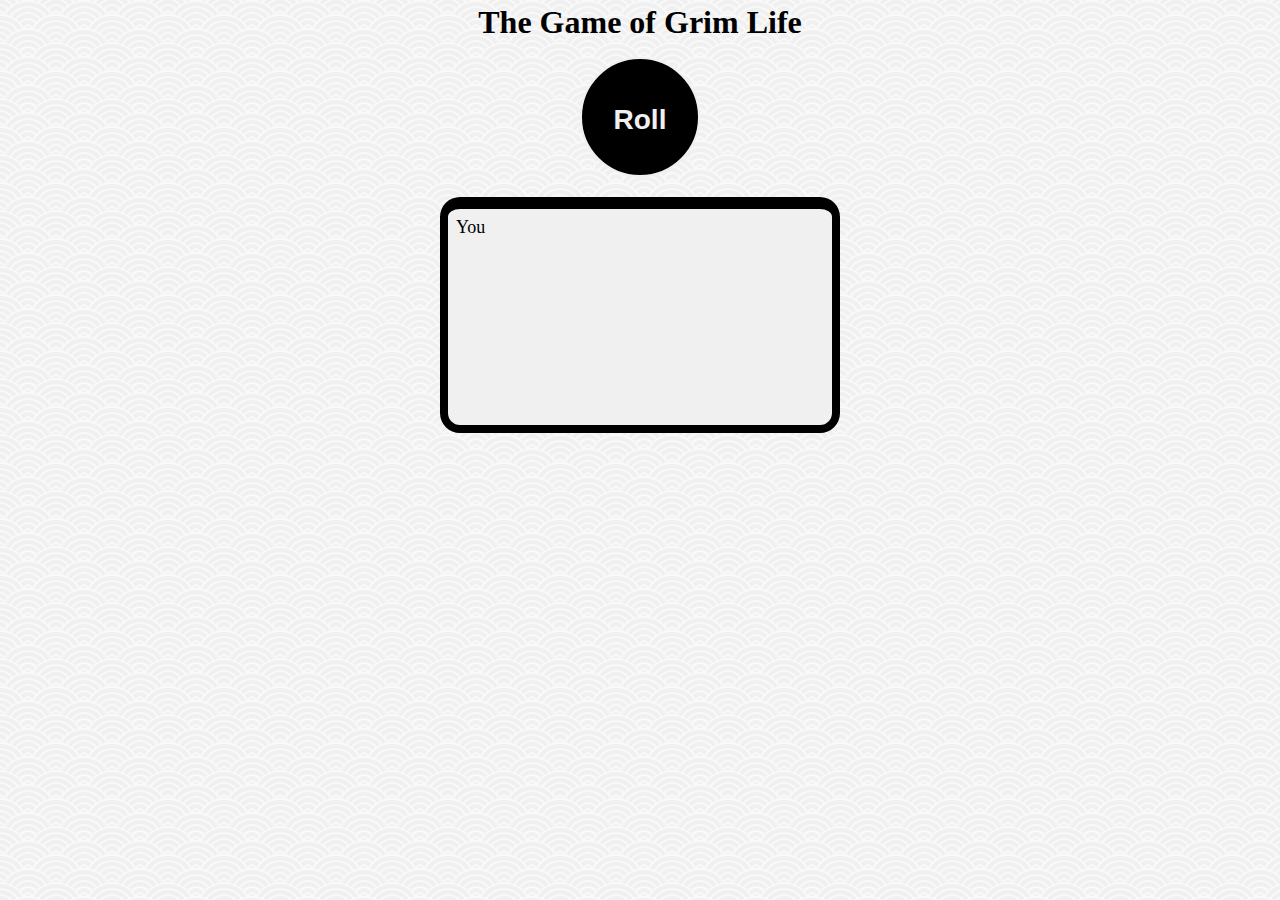
<file: src/static/dgol/index.html>
<!DOCTYPE html>
<html>
<head>
<title>index.html</title>
<meta charset="utf-8">
<link rel="stylesheet" type="text/css" href="style.css">
<script src="mersenne-twister.js"></script>
<script type="module" src="script.js"></script>
</head>

<body>
  <div id="container">
    <h1>The Game of Grim Life</h1>
    <button type="button">Roll</button>
    <p id="outcome">
      You 
      <span id="firstSpan"></span>
      <span id="secondSpan"></span>
      <span id="thirdSpan"></span>
      <span id="fourthSpan"></span>
    </p>
  </div>
</body>
</html>
</file>
<file: 49sbingo/style.css>
html {
	min-height: 360px;
	height: 100%;
}

body {
	height: 100%;
	margin: 0px;

  font-size: 16px;
}

hr {
  color: rgb(79, 124, 73);
}

strong {
  font-weight: 700;
  font-style: italic;
}

#Wrapper {
  position: relative;
	height: 100%;
	margin: 0px auto;
  padding: 4px;
	
	box-sizing: border-box;  
}

#Header {
  min-height: 46px;

  background: rgb(79, 124, 73);
  
  font-size: 36px;
  color: rgb(255, 254, 245);
  text-align: center;

  padding: 4px 8px;
}

#SubHeader {
  background: rgb(79, 124, 73);
  
  color: rgb(255, 254, 245);
  text-align: justify;

  padding: 4px 8px;
}


.LinesEntry {
  background: rgb(211, 226, 202);

  display: grid;
  grid-template-columns: 1fr 2fr;
  grid-template-rows: 3fr 1fr;

  margin-bottom: 4px;
}

.LinesSide {
  grid-column: 1;
  grid-row: 1 / span 2;

  background-color: rgb(255, 254, 245);
  margin: 2px;
}

.LinesNumbersGrid {
  display: grid;

  grid-template-columns: repeat(3, 38px);
  grid-template-rows: repeat(3, 38px);
  grid-gap: 4px;

  font-size: 25px;

  grid-column: 2;
  grid-row: 1;

  margin: 2px;
  justify-content: center;
}

.LinesNumbers {
  display: flex;
  align-items: center;
  justify-content: center;

  background-color: rgb(255, 254, 245);
  border: 1px solid rgb(79, 124, 73);
  border-radius: 50%;
}

.LinesButton {
  grid-column: 2;
  grid-row: 2;

  margin: 2px;
}


.DrawsEntry {
  background: rgb(211, 226, 202);

  display: grid;
  grid-template-columns: 1fr 1fr 1fr;
  grid-template-rows: 2fr 1fr;

  padding-bottom: 2px;
  margin-bottom: 4px;
}

.DrawsNumbersRow {
  display: flex;

  font-size: 25px;
  justify-content: space-evenly;

  grid-column: 1 / span 3;
  grid-row: 1;

  margin-top: 4px;
}

.DrawsNumbers {
  display: flex;
  align-items: center;
  justify-content: center;

  border: 1px solid rgb(79, 124, 73);
  border-radius: 50%;

  width: 38px;
  height: 38px;
}

.DrawsButton {
  grid-column: 2;
  grid-row: 2;
}


.Controls {
  display: flex;
  flex-direction: row;
}

#tAddLine {
  flex: 1;
}

#bAddLine {
  width: 96px;
  margin-left: 4px;
}

#tAddDraw {
  flex: 1;
}

#bAddDraw {
  width: 96px;
  margin-left: 4px;
}


#Returns {
  min-height: 96px;

  background: rgb(79, 124, 73);
  text-align: center;
  
  padding: 0px 4px 6px;
}

#ReturnsTotal {
  font-size: 28px;
  color: rgb(255, 254, 245);

  margin: 0px 0px 8px;
}

.ReturnsBreakdown {
  font-size: 18px;
  color: rgb(255, 254, 245);
  
  margin: 0px;
}

@media only screen and (max-width: 799px) {
#Wrapper {
  width: 100%;
}
}

@media only screen and (min-width: 800px) {
#Wrapper {
  width: 800px;
}
}
</file>
<file: src/static/dgol/style.css>
html, body {
	margin: 0px;
	padding: 0px;
	height: 100%;

  background-color: #f0f0f0;
  background-image: url("data:image/svg+xml,%3Csvg xmlns='http://www.w3.org/2000/svg' viewBox='0 0 56 28' width='56' height='28'%3E%3Cpath fill='%23ffffff' fill-opacity='0.57' d='M56 26v2h-7.75c2.3-1.27 4.94-2 7.75-2zm-26 2a2 2 0 1 0-4 0h-4.09A25.98 25.98 0 0 0 0 16v-2c.67 0 1.34.02 2 .07V14a2 2 0 0 0-2-2v-2a4 4 0 0 1 3.98 3.6 28.09 28.09 0 0 1 2.8-3.86A8 8 0 0 0 0 6V4a9.99 9.99 0 0 1 8.17 4.23c.94-.95 1.96-1.83 3.03-2.63A13.98 13.98 0 0 0 0 0h7.75c2 1.1 3.73 2.63 5.1 4.45 1.12-.72 2.3-1.37 3.53-1.93A20.1 20.1 0 0 0 14.28 0h2.7c.45.56.88 1.14 1.29 1.74 1.3-.48 2.63-.87 4-1.15-.11-.2-.23-.4-.36-.59H26v.07a28.4 28.4 0 0 1 4 0V0h4.09l-.37.59c1.38.28 2.72.67 4.01 1.15.4-.6.84-1.18 1.3-1.74h2.69a20.1 20.1 0 0 0-2.1 2.52c1.23.56 2.41 1.2 3.54 1.93A16.08 16.08 0 0 1 48.25 0H56c-4.58 0-8.65 2.2-11.2 5.6 1.07.8 2.09 1.68 3.03 2.63A9.99 9.99 0 0 1 56 4v2a8 8 0 0 0-6.77 3.74c1.03 1.2 1.97 2.5 2.79 3.86A4 4 0 0 1 56 10v2a2 2 0 0 0-2 2.07 28.4 28.4 0 0 1 2-.07v2c-9.2 0-17.3 4.78-21.91 12H30zM7.75 28H0v-2c2.81 0 5.46.73 7.75 2zM56 20v2c-5.6 0-10.65 2.3-14.28 6h-2.7c4.04-4.89 10.15-8 16.98-8zm-39.03 8h-2.69C10.65 24.3 5.6 22 0 22v-2c6.83 0 12.94 3.11 16.97 8zm15.01-.4a28.09 28.09 0 0 1 2.8-3.86 8 8 0 0 0-13.55 0c1.03 1.2 1.97 2.5 2.79 3.86a4 4 0 0 1 7.96 0zm14.29-11.86c1.3-.48 2.63-.87 4-1.15a25.99 25.99 0 0 0-44.55 0c1.38.28 2.72.67 4.01 1.15a21.98 21.98 0 0 1 36.54 0zm-5.43 2.71c1.13-.72 2.3-1.37 3.54-1.93a19.98 19.98 0 0 0-32.76 0c1.23.56 2.41 1.2 3.54 1.93a15.98 15.98 0 0 1 25.68 0zm-4.67 3.78c.94-.95 1.96-1.83 3.03-2.63a13.98 13.98 0 0 0-22.4 0c1.07.8 2.09 1.68 3.03 2.63a9.99 9.99 0 0 1 16.34 0z'%3E%3C/path%3E%3C/svg%3E");
}

#container {
	display: flex;
	flex-flow: column;
	margin: 0px auto;
	height: 100%;
}

button {
  margin: 0px auto 20px;
  display: inline-block;
  text-decoration: none;
  color: #f0f0f0;
  background-color: #000000;
  width: 120px;
  height: 120px;
  line-height: 120px;
  border-radius: 50%;
  border: solid 2px #f0f0f0;
  text-align: center;
  vertical-align: middle;
  overflow: hidden;
  font-weight: bold;
  font-size: 28px;
  transition: .4s;
}

button:hover {
  background: #888888;
}

h1 {
  margin: 4px 0px 16px;
  padding: 0px;

  color: rgb(0, 0, 0);

  text-align: center;
}

#outcome {
  margin: 0px auto;
	padding: 8px;
  width: 80%;

  background-color: #f0f0f0;
  border-color:  #000000;
  border-width: 12px 8px 8px;
  border-style: solid;
  border-radius: 20px;

  min-height: 200px;

  font-size: 18px;
}

@media only screen and (max-width: 459px) {
	#container {
		width: 100%;
	}
}
	
@media only screen and (min-width: 460px) {
	#container {
		width: 460px;
	}
}
</file>
